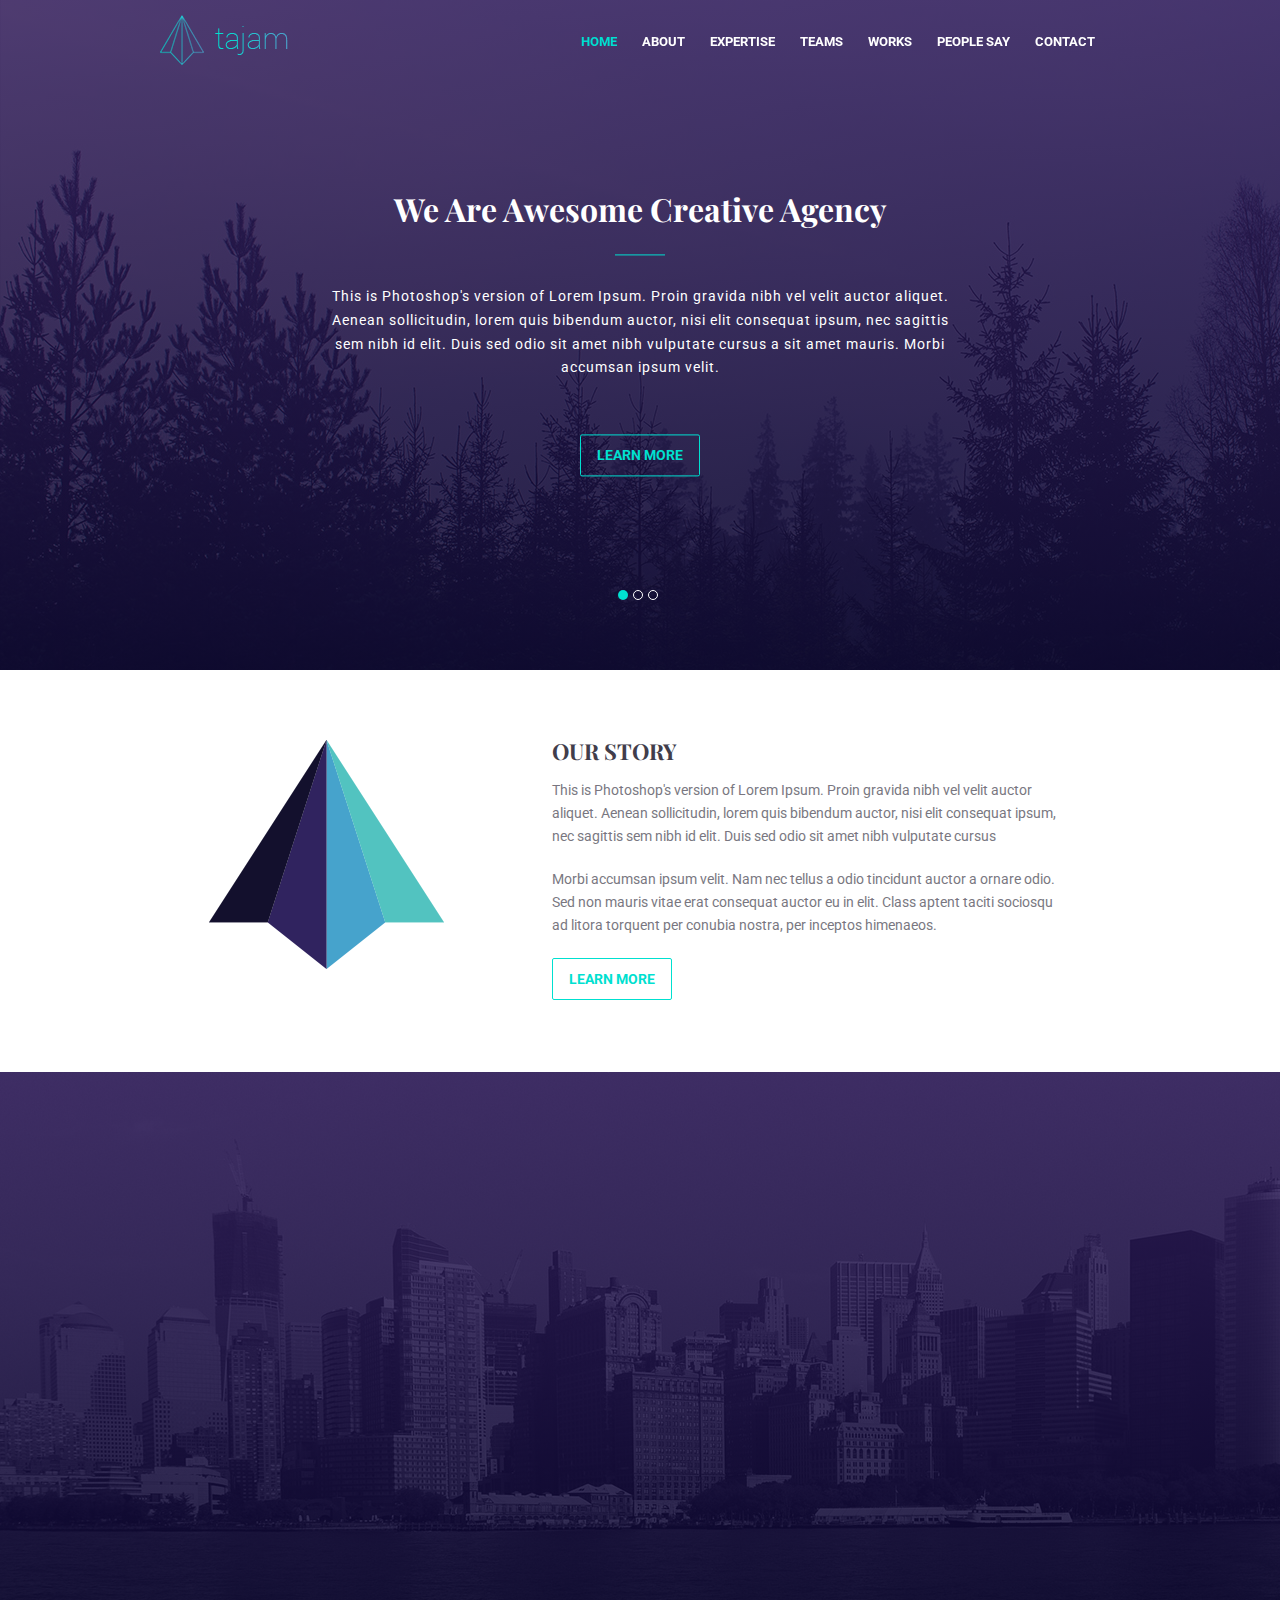
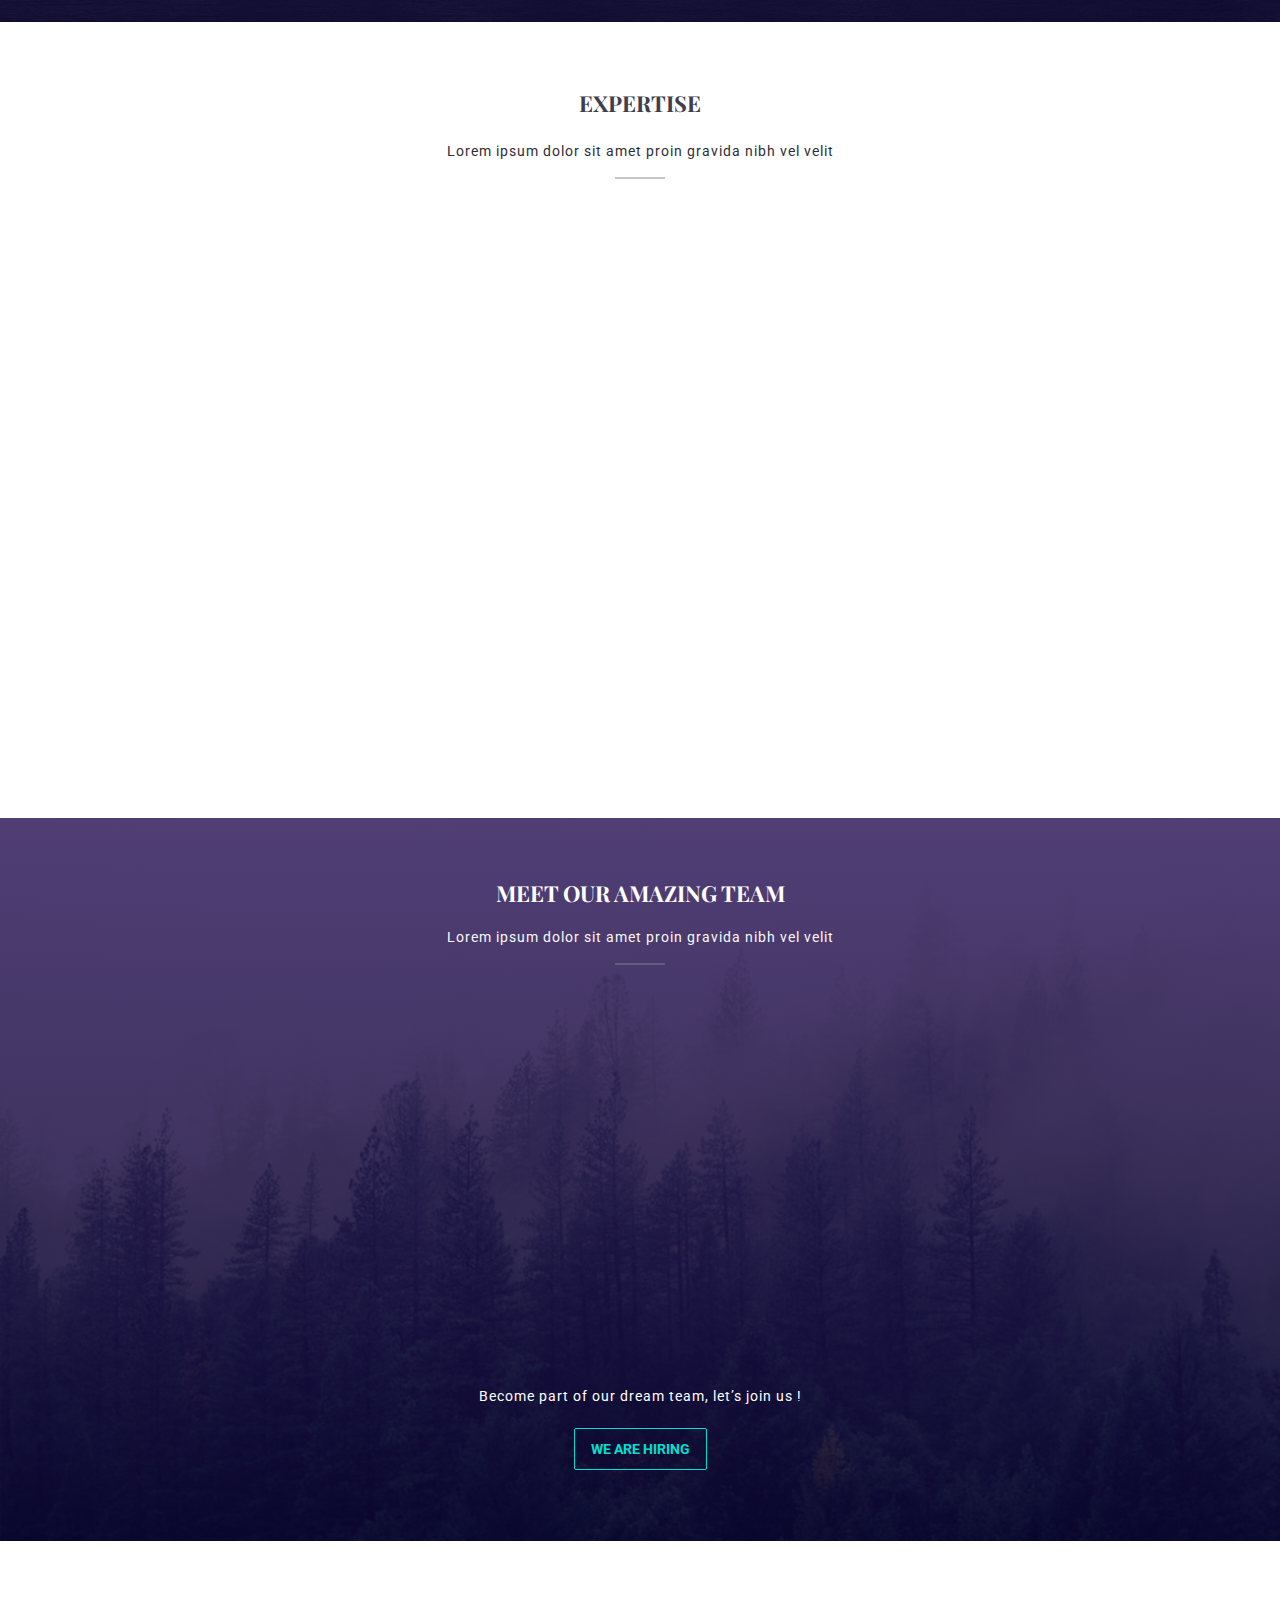
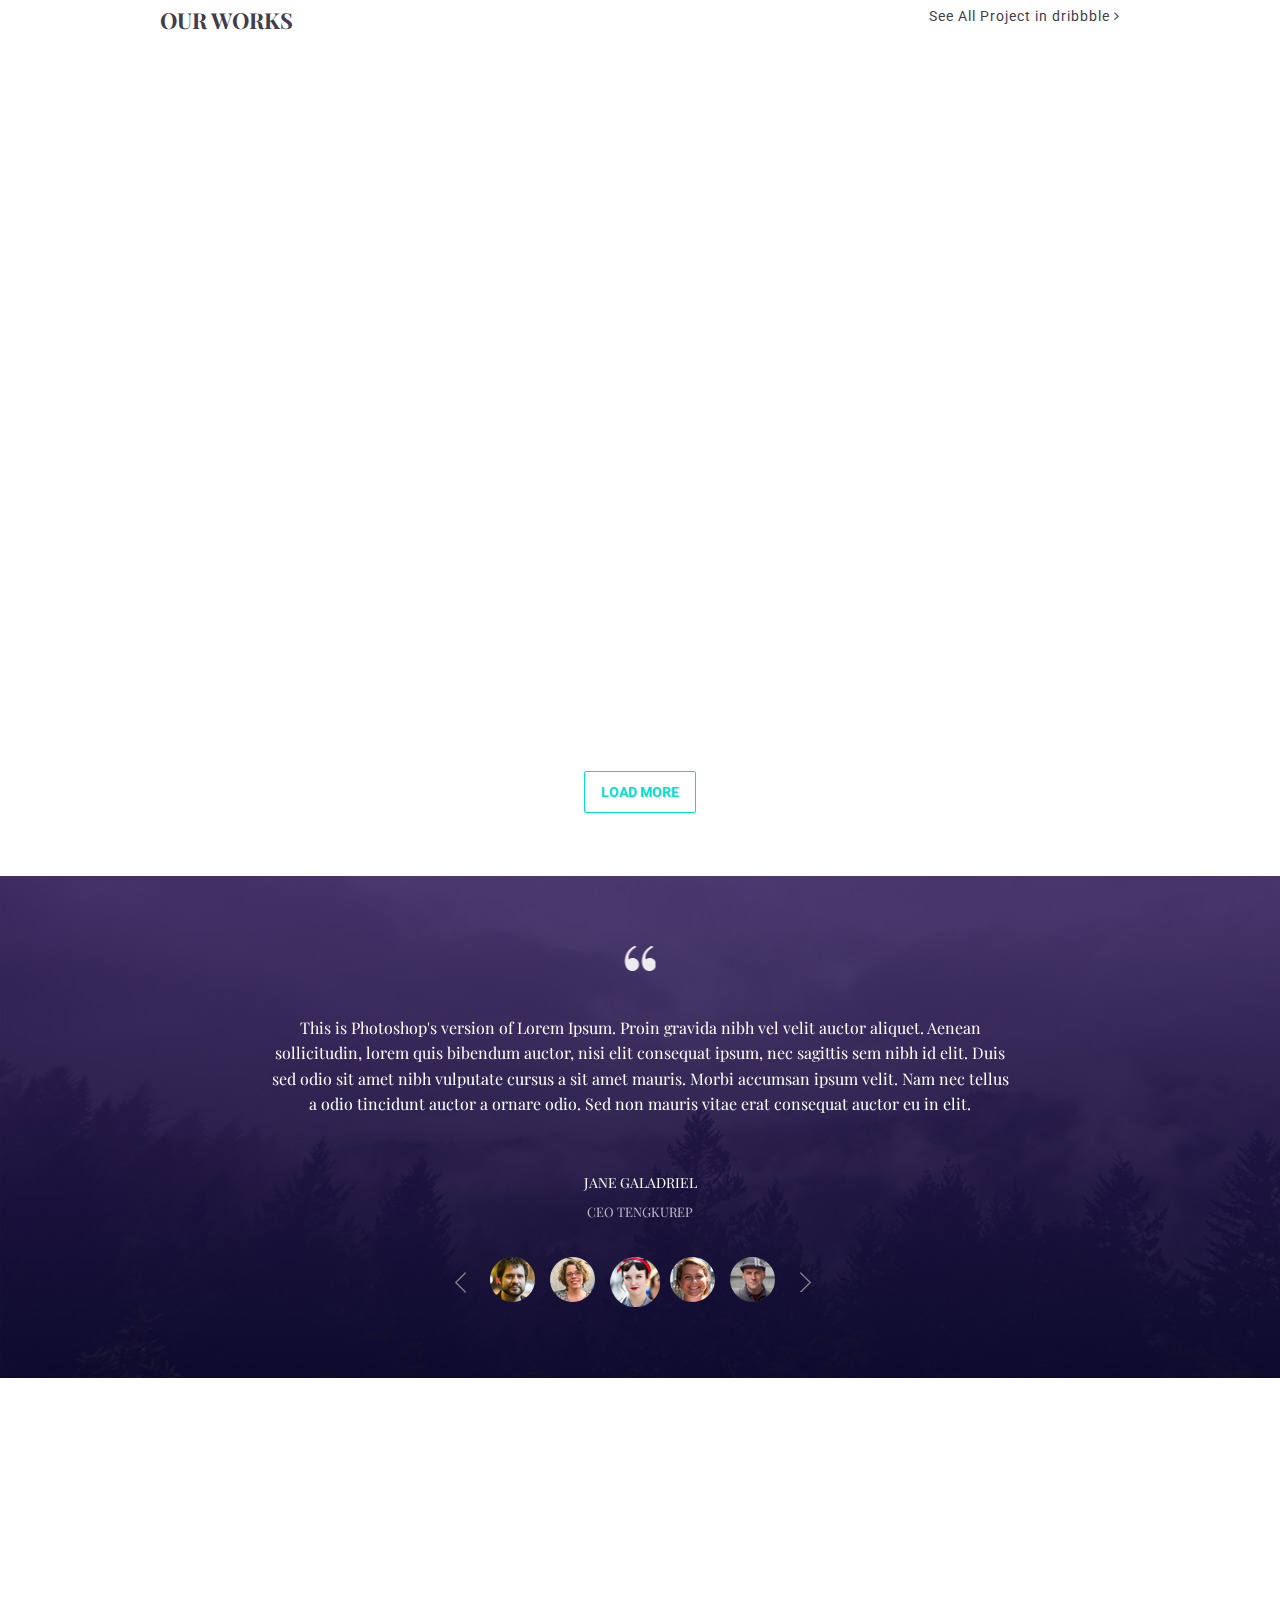
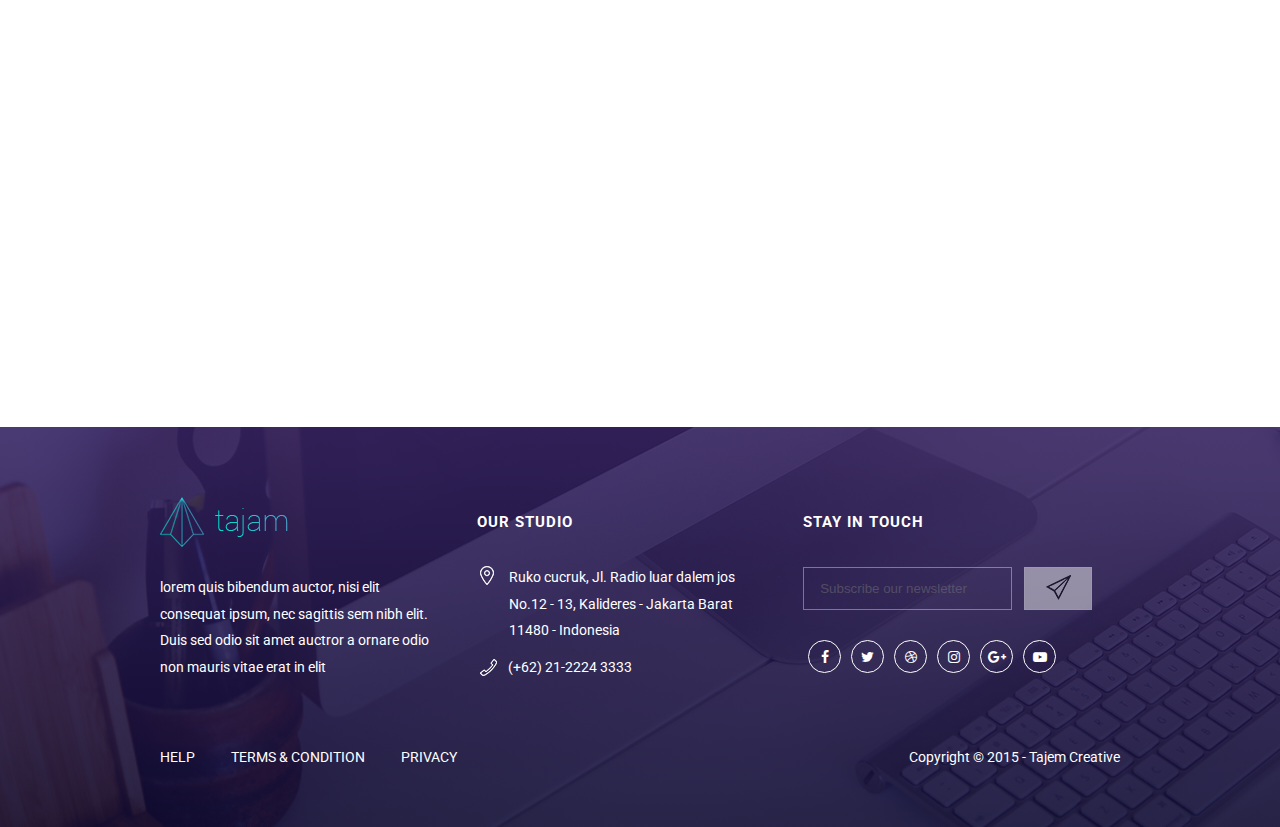
<file: tajam/index.html>
<!doctype html>
<html lang="en">
<head>
		<meta charset="UTF-8">
		<title>Tajam</title>
		<meta name="viewport" content="width=device-width, initial-scale=1, shrink-to-fit=no">
		<link rel="stylesheet" href="styles/reset.css">
		<link rel="stylesheet" href="styles/slick.css">
		<link rel="stylesheet" href="styles/slick-theme.css">
		<link rel="stylesheet" href="styles/jquery.bxslider.css">
		<link href="https://fonts.googleapis.com/css?family=Roboto:400,700,900" rel="stylesheet">
		<link href="https://fonts.googleapis.com/css?family=Playfair+Display:400,900" rel="stylesheet">
		<link rel="stylesheet" href="styles/font-awesome.min.css">
		<link rel="stylesheet" href="styles/animate.css">
		<link rel="stylesheet" href="styles/styles.css">
</head>
<body>
		<div class="main">
				<section class="section-header">
						<div class="header-wrapper clearfix">
								<a class="logo" href="index.html"><img src="img/logo.png" alt=""></a>
								<div class="wrap-nav">
										<ul class="nav">
										<li class="link" ><a class="active" href="index.html">HOME</a></li>
										<li class="link" ><a href="#about">ABOUT</a></li>
										<li class="link" ><a href="#expertise">EXPERTISE</a></li>
										<li class="link" ><a href="#our-team">TEAMS</a></li>
										<li class="link" ><a href="#our-works">WORKS</a></li>
										<li class="link" ><a href="#testimonials">PEOPLE SAY</a></li>
										<li class="link" ><a href="#contact">CONTACT</a></li>
								</ul>
								</div>
								<div class="menu-toogle"><span></span></div>
						</div>
						<div class="slider">
								<div class="wrap-content-header">
										<div class="content">
												<h1 class="title-header">We Are Awesome Creative Agency</h1>
												<p>This is Photoshop's version  of Lorem Ipsum. Proin gravida nibh vel velit auctor aliquet. Aenean sollicitudin, lorem quis bibendum auctor, nisi elit consequat ipsum, nec sagittis sem nibh id elit. Duis sed odio sit amet nibh vulputate cursus a sit amet mauris. Morbi accumsan ipsum velit.</p>
												<a class="btn" href="#">LEARN MORE</a>
										</div>
								</div>
								<div class="wrap-content-header bg-two ">
										<div class="content">
												<h1 class="title-header">We Are Awesome Creative Agency</h1>
												<p>This is Photoshop's version  of Lorem Ipsum. Proin gravida nibh vel velit auctor aliquet. Aenean sollicitudin, lorem quis bibendum auctor, nisi elit consequat ipsum, nec sagittis sem nibh id elit. Duis sed odio sit amet nibh vulputate cursus a sit amet mauris. Morbi accumsan ipsum velit.</p>
												<a class="btn" href="#">LEARN MORE</a>
										</div>
								</div>
								<div class="wrap-content-header ">
										<div class="content">
												<h1 class="title-header">We Are Awesome Creative Agency</h1>
												<p>This is Photoshop's version  of Lorem Ipsum. Proin gravida nibh vel velit auctor aliquet. Aenean sollicitudin, lorem quis bibendum auctor, nisi elit consequat ipsum, nec sagittis sem nibh id elit. Duis sed odio sit amet nibh vulputate cursus a sit amet mauris. Morbi accumsan ipsum velit.</p>
												<a class="btn" href="#">LEARN MORE</a>
										</div>
								</div>
						</div>
				</section>
				<section id="about" class="section-about">
						<div class="center-block wraper-about">
								<div class="wraper-brand wow fadeInLeft" data-wow-delay = "0.5s">
										<img src="img/brand-big.png" alt="">
								</div>
								<div class="info-our wow fadeInRight" data-wow-delay = "0.5s">
										<h3 class="title title-our">OUR STORY</h3>
										<p>This is Photoshop's version of Lorem Ipsum. Proin gravida nibh vel velit auctor
												aliquet.
												Aenean sollicitudin, lorem quis bibendum auctor, nisi elit consequat ipsum, nec sagittis sem
												nibh id elit. Duis sed odio sit amet nibh vulputate cursus</p>
										<p>Morbi accumsan ipsum velit. Nam nec tellus a odio tincidunt auctor a ornare odio. Sed non
												mauris vitae erat consequat auctor eu in elit. Class aptent taciti sociosqu ad litora
												torquent per conubia nostra, per inceptos himenaeos.</p>
										<a class="btn" href="#">LEARN MORE</a>
								</div>
						</div>
						<div class="bg-video">
								<div class="wraper-play wow bounceInUp">
										<div class="play">
												<img src="img/play.png" alt="">
										</div>
										<span>WATCH OUR STORY</span>
								</div>
						</div>
						<a class="arrow-up" href="#"><i class="fa fa-arrow-up" aria-hidden="true"></i></a>
				</section>
				<section id="expertise" class="section-expertise">
						<div class="center-block">
										<h3 class="title title-expertise">EXPERTISE</h3>
										<span class="subtitle-expertise">Lorem ipsum dolor sit amet proin gravida nibh vel velit</span>
								<div class="wraper-item">
										<div class="item-expertise wow fadeInLeft" data-wow-delay = "0.5s">
												<i class="fa fa-desktop" aria-hidden="true"></i>
												<h4>WEB DESIGN & DEVELOPMENT</h4>
												<p>This is Photoshop's version  of Lorem Ipsum. Proin gravida nibh vel velit auctor aliquet Aenean.</p>
										</div>
									<div class="item-expertise wow fadeInLeft" data-wow-delay = "0.7s">
												<i class="fa fa-paint-brush" aria-hidden="true"></i>
												<h4>BRANDING IDENTITY</h4>
												<p>This is Photoshop's version  of Lorem Ipsum. Proin gravida nibh vel velit auctor aliquet Aenean.</p>
										</div>
									<div class="item-expertise wow fadeInLeft" data-wow-delay = "0.9s">
												<i class="fa fa-mobile" aria-hidden="true"></i>
												<h4>MOBILE APP</h4>
												<p>This is Photoshop's version  of Lorem Ipsum. Proin gravida nibh vel velit auctor aliquet Aenean.</p>
										</div>
									<div class="item-expertise wow fadeInLeft" data-wow-delay = "0.9s">
												<i class="fa fa-circle-o-notch" aria-hidden="true"></i>
												<h4>SEARCH ENGINE OPTIMIZATION</h4>
												<p>This is Photoshop's version  of Lorem Ipsum. Proin gravida nibh vel velit auctor aliquet Aenean.</p>
										</div>
										<div class="item-expertise wow fadeInLeft" data-wow-delay = "0.7s">
												<i class="fa fa-gamepad" aria-hidden="true"></i>
												<h4>GAME DEVELOPMENT</h4>
												<p>This is Photoshop's version  of Lorem Ipsum. Proin gravida nibh vel velit auctor aliquet Aenean.</p>
										</div>
										<div class="item-expertise wow fadeInLeft" data-wow-delay = "0.5s">
												<i class="fa fa-heart-o" aria-hidden="true"></i>
												<h4>MADE WITH LOVE</h4>
												<p>This is Photoshop's version  of Lorem Ipsum. Proin gravida nibh vel velit auctor aliquet Aenean.</p>
										</div>
								</div>
						</div>
				</section>
				<section id="our-team" class="section-our-team">
						<div class="center-block our-team">
								<h3 class="title title-our-team">MEET OUR AMAZING TEAM</h3>
								<span class="subtitle-our-team">Lorem ipsum dolor sit amet proin gravida nibh vel velit</span>
								<div class="wraper-avatar">
										<div class="avatar wow flipInX" data-wow-delay = "0.4s">
												<div class="wrap-img-works-avatar"><img src="img/avatar.jpg" alt=""></div>
												<span class="member">SEMF UCUK</span>
												<span class="member-post">CEO & FOUNDER</span>
										</div>
										<div class="avatar  wow flipInX" data-wow-delay = "0.6s">
												<div class="wrap-img-works-avatar"><img src="img/avatar.jpg" alt=""></div>
												<span class="member">DIK ADALIN</span>
												<span class="member-post">ENGINEERING</span>
										</div>
										<div class="avatar  wow flipInX" data-wow-delay = "0.8s">
												<div class="wrap-img-works-avatar"><img src="img/avatar.jpg" alt=""></div>
												<span class="member">JENG KOL</span>
												<span class="member-post">DESIGNER</span>
										</div>
										<div class="avatar  wow flipInX" data-wow-delay = "1s">
												<div class="wrap-img-works-avatar"><img src="img/avatar.jpg" alt=""></div>
												<span class="member">PET ROMAK</span>
												<span class="member-post">MARKETING</span>
										</div>
								</div>
								<div class="hire">
										<span>Become part of our dream team, let’s join us !</span>
										<a href="#" class="btn">WE ARE HIRING</a>
								</div>
						</div>
				</section>
				<section id="our-works" class="section-works">
						<div class="our-works center-block clearfix">
								<h3 class="title title-works">OUR WORKS</h3>
								<a href="#" class="link-more">See All Project in dribbble <i class="fa fa-angle-right" aria-hidden="true"></i></a>
						</div>
						<div class="wraper-our-works">
								<div class="wrap-img-works wow zoomIn" data-wow-duration="0.3s">
										<img src="img/our-work.jpg" alt="">
								</div>
								<div class="wrap-img-works wow zoomIn" data-wow-duration="0.5s">
										<img src="img/our-work.jpg" alt="">
								</div>
								<div class="wrap-img-works wow zoomIn" data-wow-duration="0.7s">
										<img src="img/our-work.jpg" alt="">
								</div>
								<div class="wrap-img-works wow zoomIn" data-wow-duration="0.9s">
										<img src="img/our-work.jpg" alt="">
								</div>
								<div class="wrap-img-works wow zoomIn" data-wow-duration="1.1s">
									<img src="img/our-work.jpg" alt="">
								</div>
								<div class="wrap-img-works wow zoomIn" data-wow-duration="1.3s">
										<img src="img/our-work.jpg" alt="">
								</div>
								<div class="wrap-img-works wow zoomIn" data-wow-duration="1.5s">
										<img src="img/our-work.jpg" alt="">
								</div>
								<div class="wrap-img-works wow zoomIn" data-wow-duration="1.7s">
									<img src="img/our-work.jpg" alt="">
								</div>
								<div class="wrap-img-works wow zoomIn" data-wow-duration="1.9s">
									<img src="img/our-work.jpg" alt="">
								</div>
								<div class="wrap-img-works wow zoomIn" data-wow-duration="2.1s">
									<img src="img/our-work.jpg" alt="">
								</div>
								<div class="wrap-img-works wow zoomIn" data-wow-duration="2.3s">
										<img src="img/our-work.jpg" alt="">
								</div>
								<div class="wrap-img-works wow zoomIn" data-wow-duration="2.5s">
										<img src="img/our-work.jpg" alt="">
								</div>
						</div>
						<a class="btn" href="#">LOAD MORE</a>
				</section>
				<section id="testimonials" class="section-testimonials">
						<div class="wrap-slider-testimonials">
								<div class="slider-for">
										<div class="testimonials">
												<p>This is Photoshop's version of Lorem Ipsum. Proin gravida nibh vel velit auctor aliquet. Aenean
														sollicitudin, lorem quis bibendum auctor, nisi elit consequat ipsum, nec sagittis sem nibh id elit.
														Duis sed odio sit amet nibh vulputate cursus a sit amet mauris. Morbi accumsan ipsum velit. Nam nec
														tellus a odio tincidunt auctor a ornare odio. Sed non mauris vitae erat consequat auctor eu in
														elit.</p>
												<span class="member">JANE GALADRIEL</span>
												<span class="member-post">CEO TENGKUREP</span>
										</div>
										<div class="testimonials">
												<p>This is Photoshop's version of Lorem Ipsum. Proin gravida nibh vel velit auctor aliquet. Aenean
														sollicitudin, lorem quis bibendum auctor, nisi elit consequat ipsum, nec sagittis sem nibh id elit.
														Duis sed odio sit amet nibh vulputate cursus a sit amet mauris. Morbi accumsan ipsum velit. Nam nec
														tellus a odio tincidunt auctor a ornare odio. Sed non mauris vitae erat consequat auctor eu in
														elit.
												</p>
												<span class="member">JENG KOL</span>
												<span class="member-post">DESIGNER</span>
										</div>
										<div class="testimonials">
												<p>This is Photoshop's version of Lorem Ipsum. Proin gravida nibh vel velit auctor aliquet. Aenean
														sollicitudin, lorem quis bibendum auctor, nisi elit consequat ipsum, nec sagittis sem nibh id elit.
														Duis sed odio sit amet nibh vulputate cursus a sit amet mauris. Morbi accumsan ipsum velit. Nam nec
														tellus a odio tincidunt auctor a ornare odio. Sed non mauris vitae erat consequat auctor eu in
														elit.</p>
												<span class="member">PET ROMAK</span>
												<span class="member-post">MARKETING</span>
										</div>
										<div class="testimonials">
												<p>This is Photoshop's version of Lorem Ipsum. Proin gravida nibh vel velit auctor aliquet. Aenean
														sollicitudin, lorem quis bibendum auctor, nisi elit consequat ipsum, nec sagittis sem nibh id elit.
														Duis sed odio sit amet nibh vulputate cursus a sit amet mauris. Morbi accumsan ipsum velit. Nam nec
														tellus a odio tincidunt auctor a ornare odio. Sed non mauris vitae erat consequat auctor eu in
														elit.</p>
												<span class="member">SEMF UCUK</span>
												<span class="member-post">CEO & FOUNDER</span>
										</div>
										<div class="testimonials">
												<p>This is Photoshop's version of Lorem Ipsum. Proin gravida nibh vel velit auctor aliquet. Aenean
														sollicitudin, lorem quis bibendum auctor, nisi elit consequat ipsum, nec sagittis sem nibh id elit.
														Duis sed odio sit amet nibh vulputate cursus a sit amet mauris. Morbi accumsan ipsum velit. Nam nec
														tellus a odio tincidunt auctor a ornare odio. Sed non mauris vitae erat consequat auctor eu in
														elit.</p>
												<span class="member">DIK ADALIN</span>
												<span class="member-post">ENGINEERING</span>
										</div>
								</div>
								<div class="slider-nav">
										<div class="icon-ava">
												<img src="img/one.png" alt="">
										</div>
										<div class="icon-ava">
												<img src="img/two.png" alt="">
										</div>
										<div class="icon-ava">
												<img src="img/three.png" alt="">
										</div>
										<div class="icon-ava">
												<img src="img/four.png" alt="">
										</div>
										<div class="icon-ava">
												<img src="img/five.png" alt="">
										</div>
								</div>
						</div>
				</section>
				<section id="contact" class="section-contact">
						<div class="wraper-contact center-block">
								<div class="contact-us wow fadeInLeft" data-wow-delay = "0.5s">
										<form action="#">
												<h3 class="title title-contact">GIVE US A GOOD NEWS</h3>
												<input type="text" placeholder="Name">
												<input type="email" placeholder="Email">
												<input type="text" placeholder="Subject">
												<textarea class="message" placeholder="Your Massage"></textarea>
												<button class="btn">SUBMIT</button>
										</form>
								</div>
								<div class="our-client wow fadeInRight" data-wow-delay = "0.5s">
										<h3 class="title title-our-client">our happy client</h3>
										<div class="wrapper-brand">
												<div class="brand"><img src="img/zara.png" alt=""></div>
												<div class="brand"><img src="img/mango.png" alt=""></div>
												<div class="brand"><img src="img/barneys.png" alt=""></div>
												<div class="brand"><img src="img/gucci.png" alt=""></div>
												<div class="brand"><img src="img/calvinklein.png" alt=""></div>
												<div class="brand"><img src="img/nike.png" alt=""></div>
												<div class="brand"><img src="img/converse.png" alt=""></div>
												<div class="brand"><img src="img/puma.png" alt=""></div>
												<div class="brand"><img src="img/levis.png" alt=""></div>
												<div class="brand"><img src="img/biliabong.png" alt=""></div>
										</div>
								</div>
						</div>
				</section>
				<section class="section-footer">
						<div class="footer center-block">
								<div class="our-description ">
										<a class="logo" href="index.html"><img src="img/logo.png" alt=""></a>
										<p>lorem quis bibendum auctor, nisi elit consequat ipsum, nec sagittis sem nibh elit. Duis sed
												odio sit amet auctror a ornare odio non mauris vitae erat in elit</p>
								</div>
								<address class="location">
										<h5>OUR STUDIO</h5>
										<p>Ruko cucruk, Jl. Radio luar dalem jos No.12 - 13, Kalideres - Jakarta Barat 11480 - Indonesia</p>
										<span>(+62) 21-2224 3333</span>
								</address>
								<div class="wrap-social">
										<h5>STAY IN TOUCH</h5>
										<form action="">
												<input type="email" class="subscribe" placeholder="Subscribe our newsletter">
												<button class="submit"><img src="img/submit.png" alt=""></button>
										</form>
										<div class="social">
												<a href="" class="link-footer"><i class="fa fa-facebook" aria-hidden="true"></i></a>
												<a href="" class="link-footer"><i class="fa fa-twitter" aria-hidden="true"></i></a>
												<a href="" class="link-footer"><i class="fa fa-dribbble" aria-hidden="true"></i></a>
												<a href="" class="link-footer"><i class="fa fa-instagram" aria-hidden="true"></i></a>
												<a href="" class="link-footer"><i class="fa fa-google-plus" aria-hidden="true"></i></a>
												<a href="" class="link-footer"><i class="fa fa-youtube-play" aria-hidden="true"></i></a>
										</div>
								</div>
								<div class="wrap-additional-service">
										<div class="additional-service">
												<a href="">HELP</a>
												<a href="">TERMS & CONDITION</a>
												<a href="">PRIVACY</a>
										</div>
										<span>Copyright © 2015 - Tajem Creative</span>
								</div>
						</div>
				</section>
		</div>
		<script src="js/jquery-3.2.1.min.js"></script>
		<script src="js/slick.min.js"></script>
		<script src="js/jquery.bxslider.min.js"></script>
		<script src="js/wow.min.js"></script>
		<script src="js/scripts.js"></script>

</body>
</html>
</file>
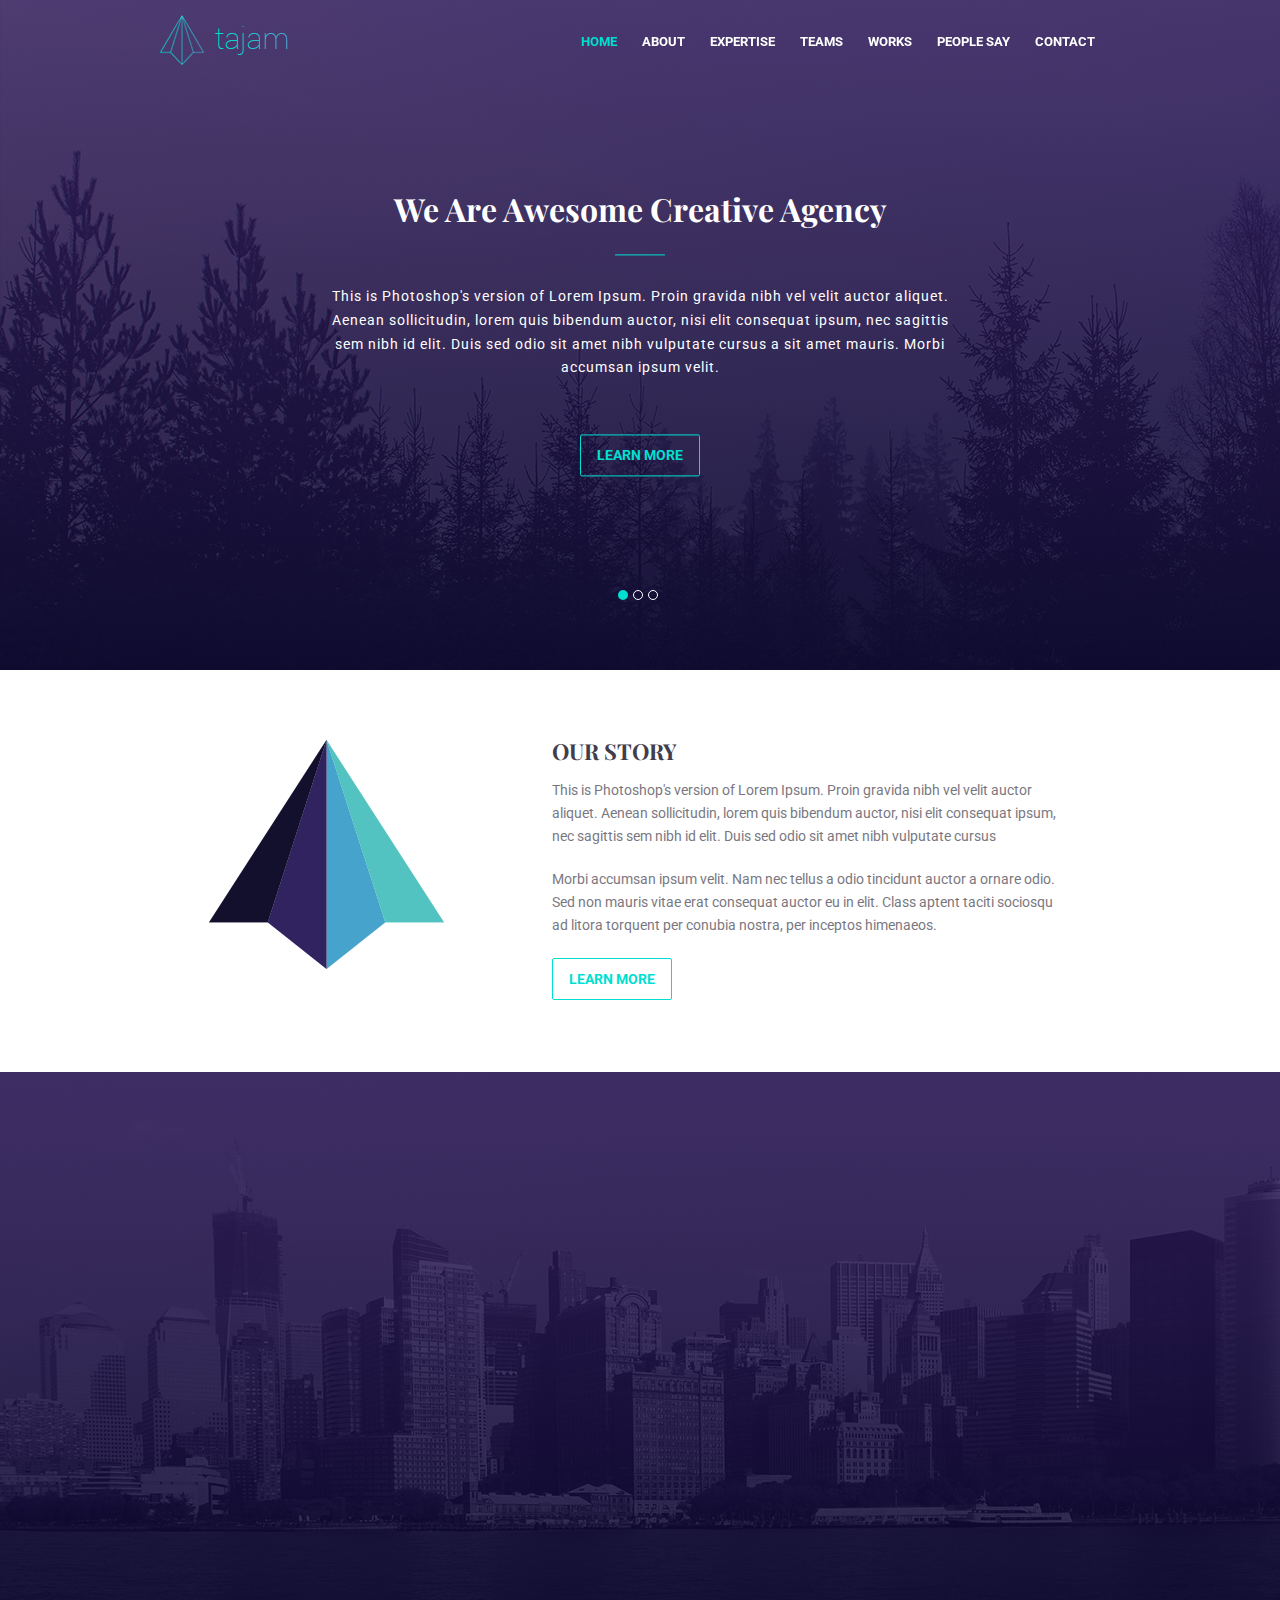
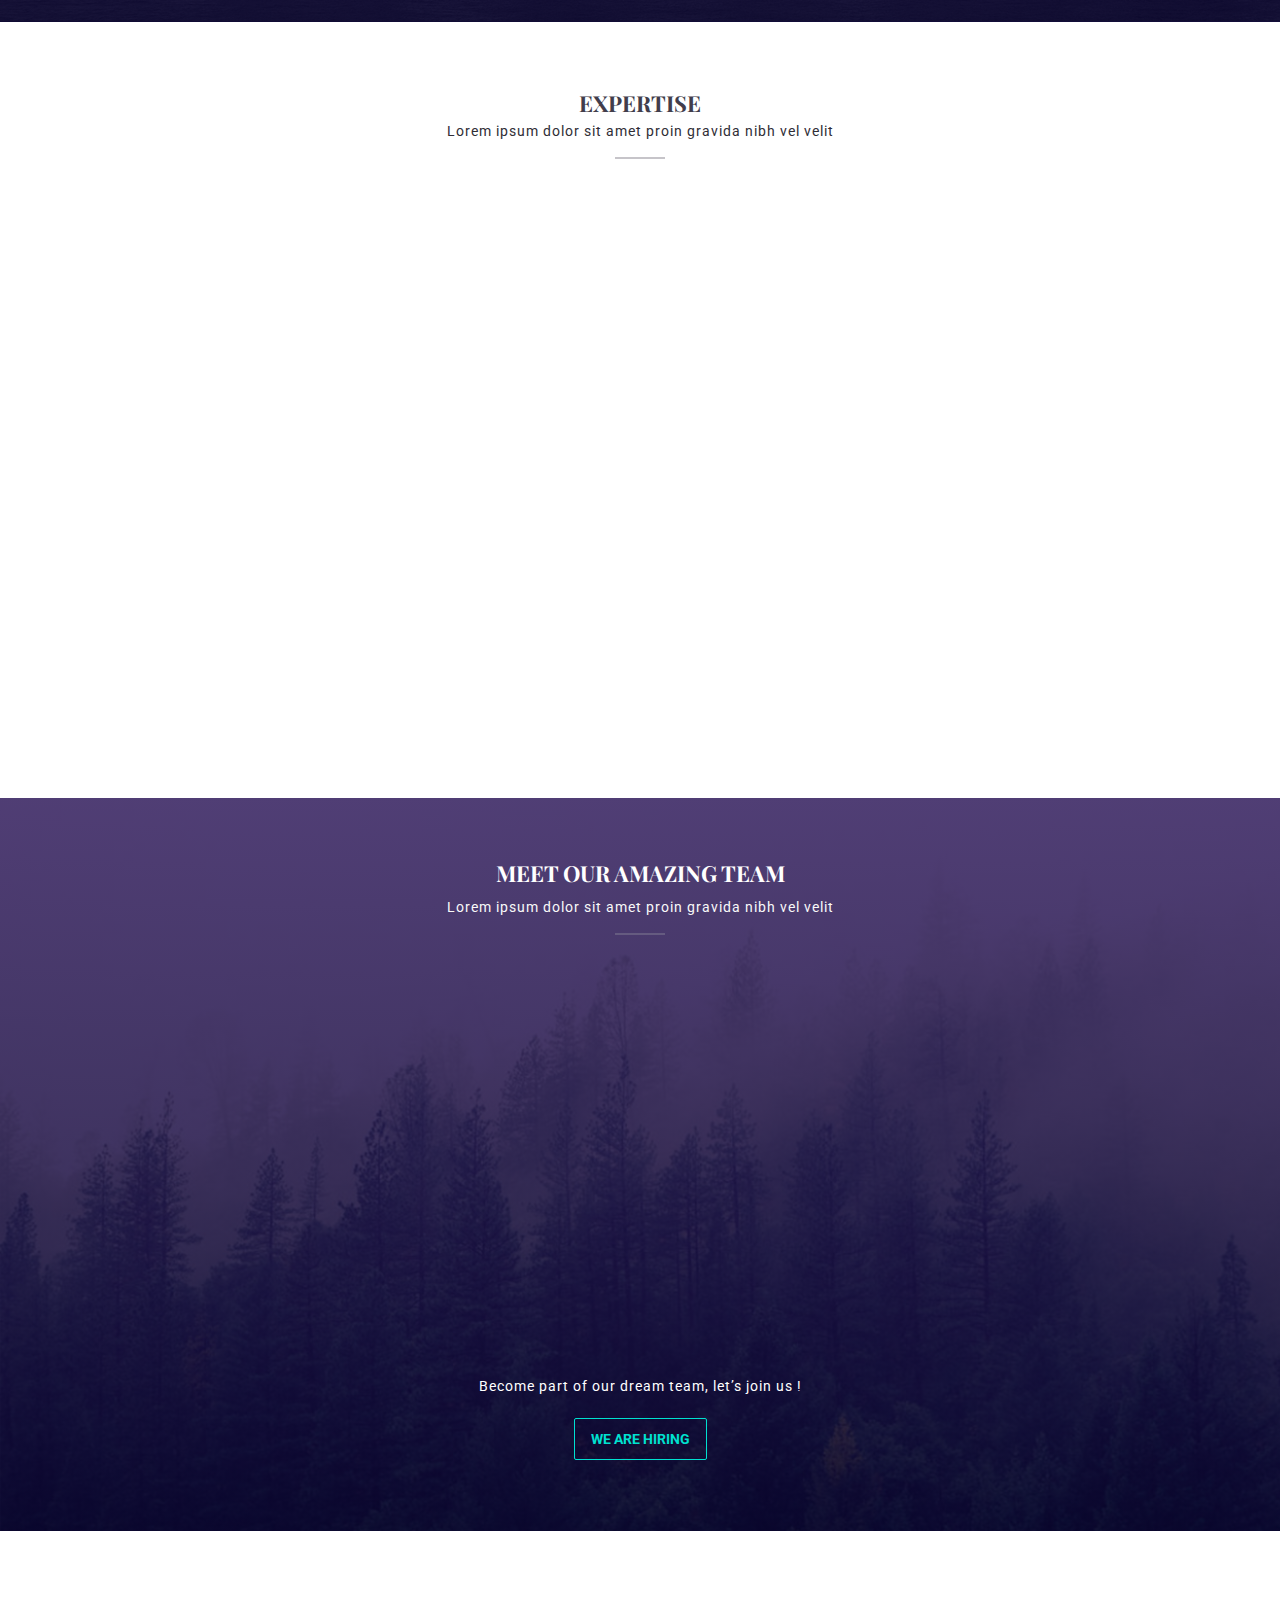
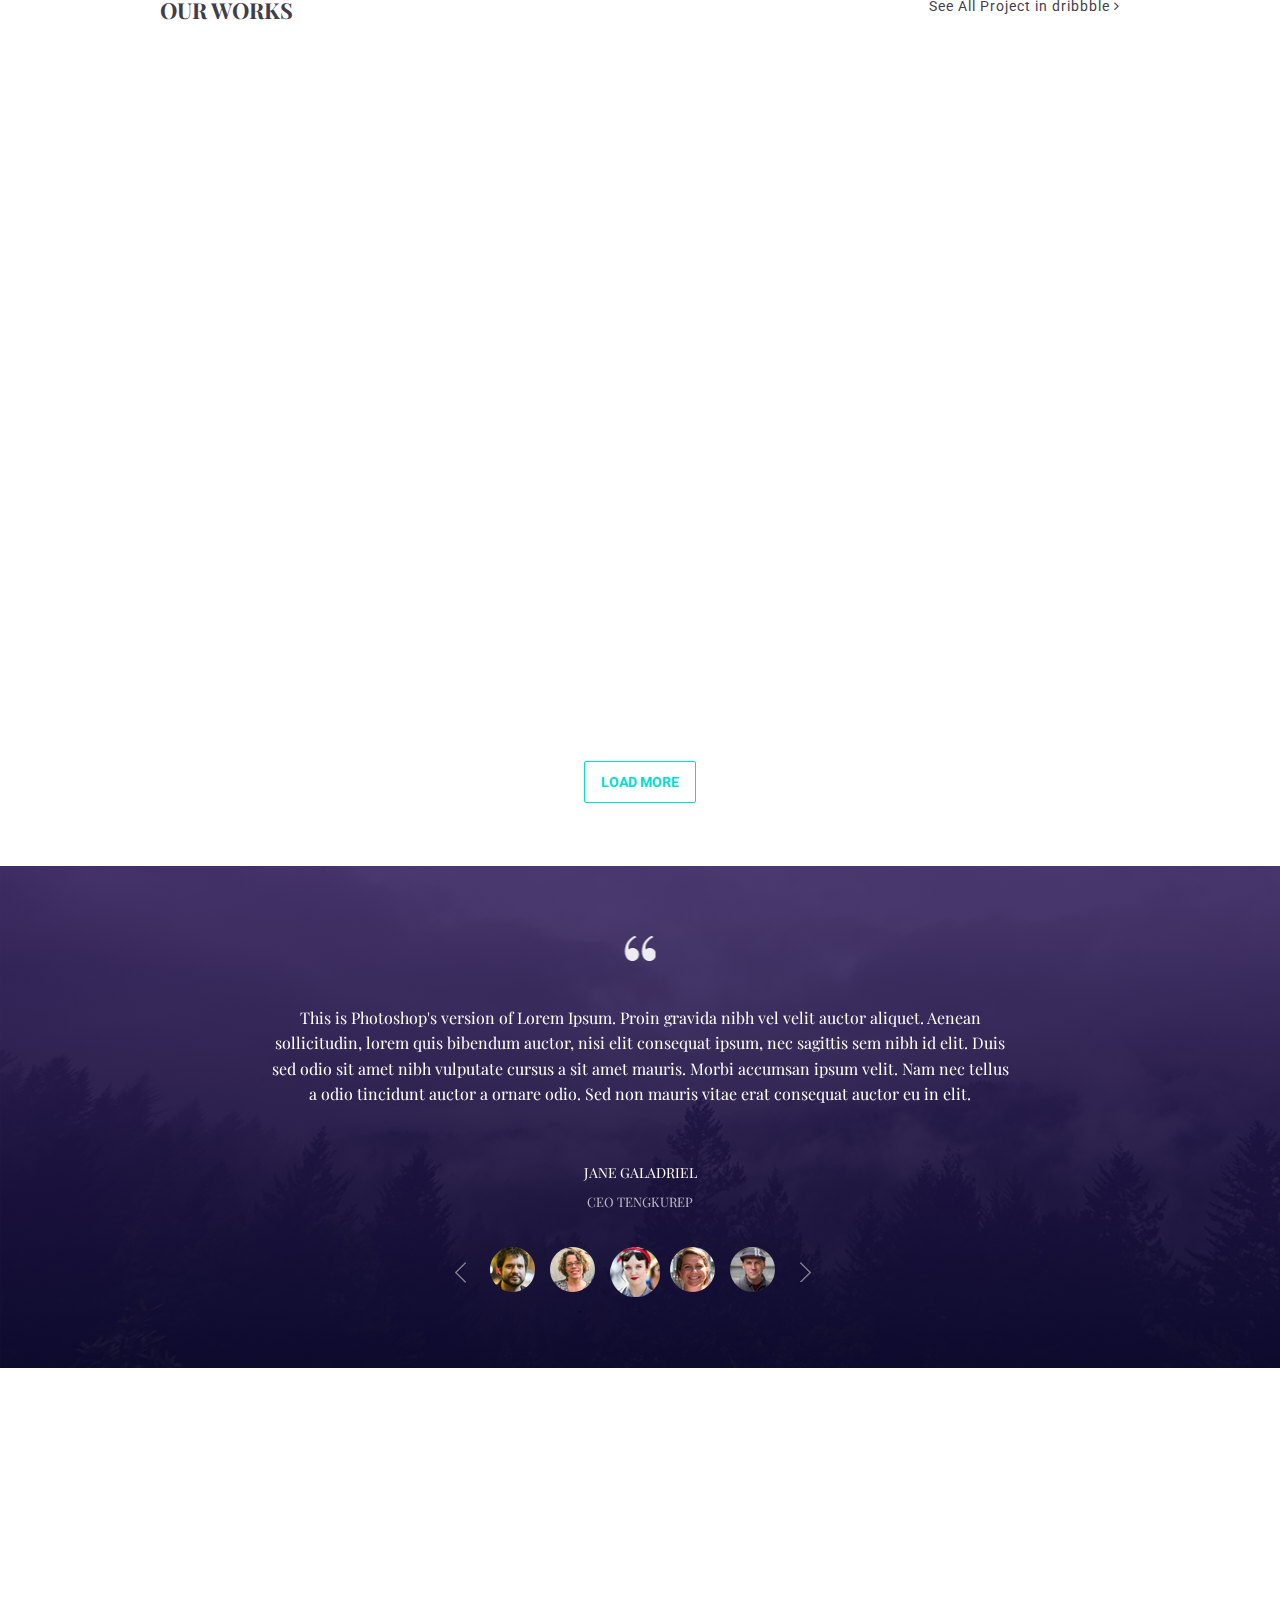
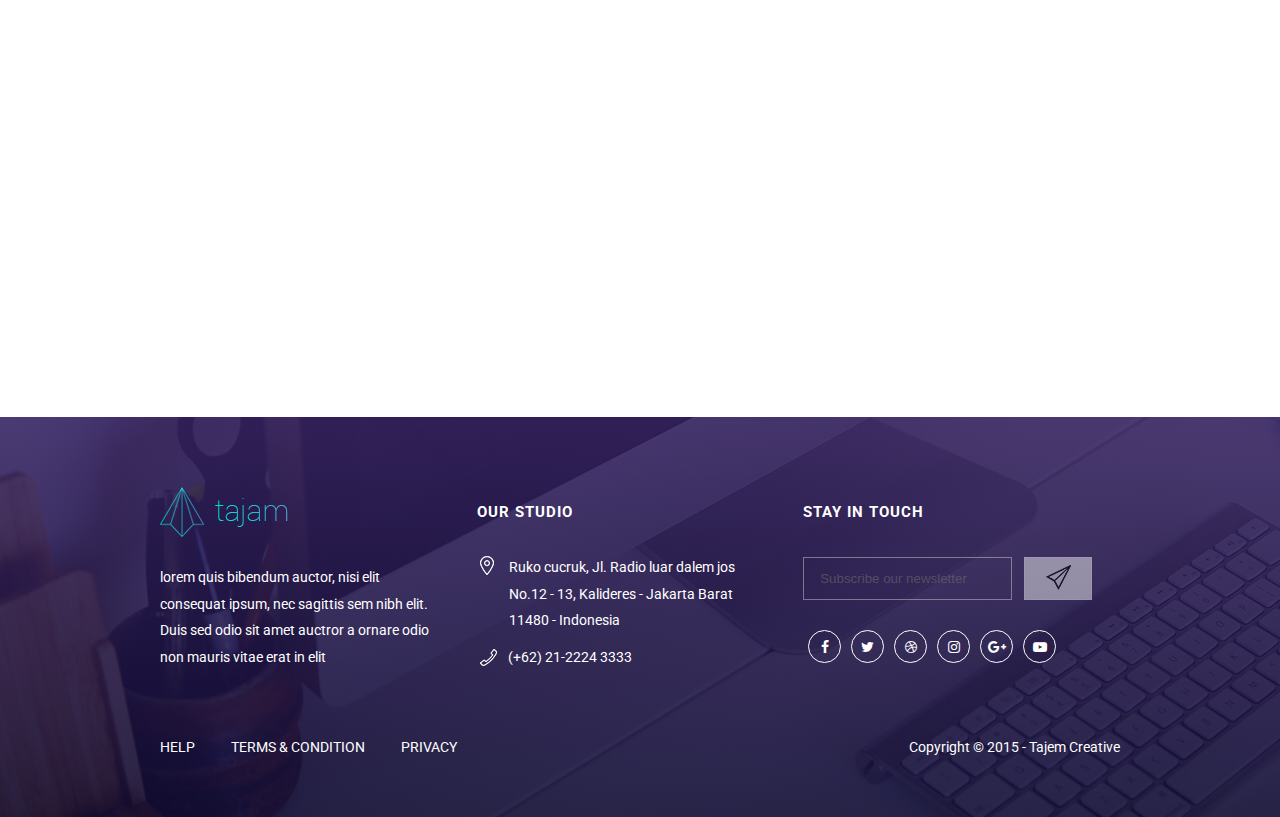
<file: tajem/index.html>
<!doctype html>
<html lang="en">
<head>
		<meta charset="UTF-8">
		<title>Tajam</title>
		<meta name="viewport" content="width=device-width, initial-scale=1, shrink-to-fit=no">
		<link rel="stylesheet" href="styles/reset.css">
		<link rel="stylesheet" href="styles/slick.css">
		<link rel="stylesheet" href="styles/slick-theme.css">
		<link rel="stylesheet" href="styles/jquery.bxslider.css">
		<link href="https://fonts.googleapis.com/css?family=Roboto:400,700,900" rel="stylesheet">
		<link href="https://fonts.googleapis.com/css?family=Playfair+Display:400,900" rel="stylesheet">
		<link rel="stylesheet" href="styles/font-awesome.min.css">
		<link rel="stylesheet" href="styles/animate.css">
		<link rel="stylesheet" href="styles/styles.css">
</head>
<body>
		<div class="main">
				<section class="section-header">
						<div class="header-wrapper clearfix">
								<a class="logo" href="index.html"><img src="img/logo.png" alt=""></a>
								<div class="wrap-nav">
										<ul class="nav">
										<li class="link" ><a class="active" href="index.html">HOME</a></li>
										<li class="link" ><a href="#about">ABOUT</a></li>
										<li class="link" ><a href="#expertise">EXPERTISE</a></li>
										<li class="link" ><a href="#our-team">TEAMS</a></li>
										<li class="link" ><a href="#our-works">WORKS</a></li>
										<li class="link" ><a href="#testimonials">PEOPLE SAY</a></li>
										<li class="link" ><a href="#contact">CONTACT</a></li>
								</ul>
								</div>
								<div class="menu-toogle"><span></span></div>
						</div>
						<div class="slider">
								<div class="wrap-content-header">
										<div class="content">
												<h1 class="title-header">We Are Awesome Creative Agency</h1>
												<p>This is Photoshop's version  of Lorem Ipsum. Proin gravida nibh vel velit auctor aliquet. Aenean sollicitudin, lorem quis bibendum auctor, nisi elit consequat ipsum, nec sagittis sem nibh id elit. Duis sed odio sit amet nibh vulputate cursus a sit amet mauris. Morbi accumsan ipsum velit.</p>
												<a class="btn" href="#">LEARN MORE</a>
										</div>
								</div>
								<div class="wrap-content-header bg-two ">
										<div class="content">
												<h1 class="title-header">We Are Awesome Creative Agency</h1>
												<p>This is Photoshop's version  of Lorem Ipsum. Proin gravida nibh vel velit auctor aliquet. Aenean sollicitudin, lorem quis bibendum auctor, nisi elit consequat ipsum, nec sagittis sem nibh id elit. Duis sed odio sit amet nibh vulputate cursus a sit amet mauris. Morbi accumsan ipsum velit.</p>
												<a class="btn" href="#">LEARN MORE</a>
										</div>
								</div>
								<div class="wrap-content-header ">
										<div class="content">
												<h1 class="title-header">We Are Awesome Creative Agency</h1>
												<p>This is Photoshop's version  of Lorem Ipsum. Proin gravida nibh vel velit auctor aliquet. Aenean sollicitudin, lorem quis bibendum auctor, nisi elit consequat ipsum, nec sagittis sem nibh id elit. Duis sed odio sit amet nibh vulputate cursus a sit amet mauris. Morbi accumsan ipsum velit.</p>
												<a class="btn" href="#">LEARN MORE</a>
										</div>
								</div>
						</div>
				</section>
				<section id="about" class="section-about">
						<div class="center-block wraper-about">
								<div class="wraper-brand wow fadeInLeft" data-wow-delay = "0.5s">
										<img src="img/brand-big.png" alt="">
								</div>
								<div class="info-our wow fadeInRight" data-wow-delay = "0.5s">
										<h3 class="title title-our">OUR STORY</h3>
										<p>This is Photoshop's version of Lorem Ipsum. Proin gravida nibh vel velit auctor
												aliquet.
												Aenean sollicitudin, lorem quis bibendum auctor, nisi elit consequat ipsum, nec sagittis sem
												nibh id elit. Duis sed odio sit amet nibh vulputate cursus</p>
										<p>Morbi accumsan ipsum velit. Nam nec tellus a odio tincidunt auctor a ornare odio. Sed non
												mauris vitae erat consequat auctor eu in elit. Class aptent taciti sociosqu ad litora
												torquent per conubia nostra, per inceptos himenaeos.</p>
										<a class="btn" href="#">LEARN MORE</a>
								</div>
						</div>
						<div class="bg-video">
								<div class="wraper-play wow bounceInUp">
										<div class="play">
												<img src="img/play.png" alt="">
										</div>
										<span>WATCH OUR STORY</span>
								</div>
						</div>
						<a class="arrow-up" href="#"><i class="fa fa-arrow-up" aria-hidden="true"></i></a>
				</section>
				<section id="expertise" class="section-expertise">
						<div class="center-block">
										<h3 class="title title-expertise">EXPERTISE</h3>
										<span class="subtitle-expertise">Lorem ipsum dolor sit amet proin gravida nibh vel velit</span>
								<div class="wraper-item">
										<div class="item-expertise wow fadeInLeft" data-wow-delay = "0.5s">
												<i class="fa fa-desktop" aria-hidden="true"></i>
												<h4>WEB DESIGN & DEVELOPMENT</h4>
												<p>This is Photoshop's version  of Lorem Ipsum. Proin gravida nibh vel velit auctor aliquet Aenean.</p>
										</div>
									<div class="item-expertise wow fadeInLeft" data-wow-delay = "0.7s">
												<i class="fa fa-paint-brush" aria-hidden="true"></i>
												<h4>BRANDING IDENTITY</h4>
												<p>This is Photoshop's version  of Lorem Ipsum. Proin gravida nibh vel velit auctor aliquet Aenean.</p>
										</div>
									<div class="item-expertise wow fadeInLeft" data-wow-delay = "0.9s">
												<i class="fa fa-mobile" aria-hidden="true"></i>
												<h4>MOBILE APP</h4>
												<p>This is Photoshop's version  of Lorem Ipsum. Proin gravida nibh vel velit auctor aliquet Aenean.</p>
										</div>
									<div class="item-expertise wow fadeInLeft" data-wow-delay = "0.9s">
												<i class="fa fa-circle-o-notch" aria-hidden="true"></i>
												<h4>SEARCH ENGINE OPTIMIZATION</h4>
												<p>This is Photoshop's version  of Lorem Ipsum. Proin gravida nibh vel velit auctor aliquet Aenean.</p>
										</div>
										<div class="item-expertise wow fadeInLeft" data-wow-delay = "0.7s">
												<i class="fa fa-gamepad" aria-hidden="true"></i>
												<h4>GAME DEVELOPMENT</h4>
												<p>This is Photoshop's version  of Lorem Ipsum. Proin gravida nibh vel velit auctor aliquet Aenean.</p>
										</div>
										<div class="item-expertise wow fadeInLeft" data-wow-delay = "0.5s">
												<i class="fa fa-heart-o" aria-hidden="true"></i>
												<h4>MADE WITH LOVE</h4>
												<p>This is Photoshop's version  of Lorem Ipsum. Proin gravida nibh vel velit auctor aliquet Aenean.</p>
										</div>
								</div>
						</div>
				</section>
				<section id="our-team" class="section-our-team">
						<div class="center-block our-team">
								<h3 class="title title-our-team">MEET OUR AMAZING TEAM</h3>
								<span class="subtitle-our-team">Lorem ipsum dolor sit amet proin gravida nibh vel velit</span>
								<div class="wraper-avatar">
										<div class="avatar wow flipInX" data-wow-delay = "0.4s">
												<div class="wrap-img-works-avatar"><img src="img/avatar.jpg" alt=""></div>
												<span class="member">SEMF UCUK</span>
												<span class="member-post">CEO & FOUNDER</span>
										</div>
										<div class="avatar  wow flipInX" data-wow-delay = "0.6s">
												<div class="wrap-img-works-avatar"><img src="img/avatar.jpg" alt=""></div>
												<span class="member">DIK ADALIN</span>
												<span class="member-post">ENGINEERING</span>
										</div>
										<div class="avatar  wow flipInX" data-wow-delay = "0.8s">
												<div class="wrap-img-works-avatar"><img src="img/avatar.jpg" alt=""></div>
												<span class="member">JENG KOL</span>
												<span class="member-post">DESIGNER</span>
										</div>
										<div class="avatar  wow flipInX" data-wow-delay = "1s">
												<div class="wrap-img-works-avatar"><img src="img/avatar.jpg" alt=""></div>
												<span class="member">PET ROMAK</span>
												<span class="member-post">MARKETING</span>
										</div>
								</div>
								<div class="hire">
										<span>Become part of our dream team, let’s join us !</span>
										<a href="#" class="btn">WE ARE HIRING</a>
								</div>
						</div>
				</section>
				<section id="our-works" class="section-works">
						<div class="our-works center-block clearfix">
								<h3 class="title title-works">OUR WORKS</h3>
								<a href="#" class="link-more">See All Project in dribbble <i class="fa fa-angle-right" aria-hidden="true"></i></a>
						</div>
						<div class="wraper-our-works">
								<div class="wrap-img-works wow zoomIn" data-wow-duration="0.3s">
										<img src="img/our-work.jpg" alt="">
								</div>
								<div class="wrap-img-works wow zoomIn" data-wow-duration="0.5s">
										<img src="img/our-work.jpg" alt="">
								</div>
								<div class="wrap-img-works wow zoomIn" data-wow-duration="0.7s">
										<img src="img/our-work.jpg" alt="">
								</div>
								<div class="wrap-img-works wow zoomIn" data-wow-duration="0.9s">
										<img src="img/our-work.jpg" alt="">
								</div>
								<div class="wrap-img-works wow zoomIn" data-wow-duration="1.1s">
									<img src="img/our-work.jpg" alt="">
								</div>
								<div class="wrap-img-works wow zoomIn" data-wow-duration="1.3s">
										<img src="img/our-work.jpg" alt="">
								</div>
								<div class="wrap-img-works wow zoomIn" data-wow-duration="1.5s">
										<img src="img/our-work.jpg" alt="">
								</div>
								<div class="wrap-img-works wow zoomIn" data-wow-duration="1.7s">
									<img src="img/our-work.jpg" alt="">
								</div>
								<div class="wrap-img-works wow zoomIn" data-wow-duration="1.9s">
									<img src="img/our-work.jpg" alt="">
								</div>
								<div class="wrap-img-works wow zoomIn" data-wow-duration="2.1s">
									<img src="img/our-work.jpg" alt="">
								</div>
								<div class="wrap-img-works wow zoomIn" data-wow-duration="2.3s">
										<img src="img/our-work.jpg" alt="">
								</div>
								<div class="wrap-img-works wow zoomIn" data-wow-duration="2.5s">
										<img src="img/our-work.jpg" alt="">
								</div>
						</div>
						<a class="btn" href="#">LOAD MORE</a>
				</section>
				<section id="testimonials" class="section-testimonials">
						<div class="wrap-slider-testimonials">
								<div class="slider-for">
										<div class="testimonials">
												<p>This is Photoshop's version of Lorem Ipsum. Proin gravida nibh vel velit auctor aliquet. Aenean
														sollicitudin, lorem quis bibendum auctor, nisi elit consequat ipsum, nec sagittis sem nibh id elit.
														Duis sed odio sit amet nibh vulputate cursus a sit amet mauris. Morbi accumsan ipsum velit. Nam nec
														tellus a odio tincidunt auctor a ornare odio. Sed non mauris vitae erat consequat auctor eu in
														elit.</p>
												<span class="member">JANE GALADRIEL</span>
												<span class="member-post">CEO TENGKUREP</span>
										</div>
										<div class="testimonials">
												<p>This is Photoshop's version of Lorem Ipsum. Proin gravida nibh vel velit auctor aliquet. Aenean
														sollicitudin, lorem quis bibendum auctor, nisi elit consequat ipsum, nec sagittis sem nibh id elit.
														Duis sed odio sit amet nibh vulputate cursus a sit amet mauris. Morbi accumsan ipsum velit. Nam nec
														tellus a odio tincidunt auctor a ornare odio. Sed non mauris vitae erat consequat auctor eu in
														elit.
												</p>
												<span class="member">JENG KOL</span>
												<span class="member-post">DESIGNER</span>
										</div>
										<div class="testimonials">
												<p>This is Photoshop's version of Lorem Ipsum. Proin gravida nibh vel velit auctor aliquet. Aenean
														sollicitudin, lorem quis bibendum auctor, nisi elit consequat ipsum, nec sagittis sem nibh id elit.
														Duis sed odio sit amet nibh vulputate cursus a sit amet mauris. Morbi accumsan ipsum velit. Nam nec
														tellus a odio tincidunt auctor a ornare odio. Sed non mauris vitae erat consequat auctor eu in
														elit.</p>
												<span class="member">PET ROMAK</span>
												<span class="member-post">MARKETING</span>
										</div>
										<div class="testimonials">
												<p>This is Photoshop's version of Lorem Ipsum. Proin gravida nibh vel velit auctor aliquet. Aenean
														sollicitudin, lorem quis bibendum auctor, nisi elit consequat ipsum, nec sagittis sem nibh id elit.
														Duis sed odio sit amet nibh vulputate cursus a sit amet mauris. Morbi accumsan ipsum velit. Nam nec
														tellus a odio tincidunt auctor a ornare odio. Sed non mauris vitae erat consequat auctor eu in
														elit.</p>
												<span class="member">SEMF UCUK</span>
												<span class="member-post">CEO & FOUNDER</span>
										</div>
										<div class="testimonials">
												<p>This is Photoshop's version of Lorem Ipsum. Proin gravida nibh vel velit auctor aliquet. Aenean
														sollicitudin, lorem quis bibendum auctor, nisi elit consequat ipsum, nec sagittis sem nibh id elit.
														Duis sed odio sit amet nibh vulputate cursus a sit amet mauris. Morbi accumsan ipsum velit. Nam nec
														tellus a odio tincidunt auctor a ornare odio. Sed non mauris vitae erat consequat auctor eu in
														elit.</p>
												<span class="member">DIK ADALIN</span>
												<span class="member-post">ENGINEERING</span>
										</div>
								</div>
								<div class="slider-nav">
										<div class="icon-ava">
												<img src="img/one.png" alt="">
										</div>
										<div class="icon-ava">
												<img src="img/two.png" alt="">
										</div>
										<div class="icon-ava">
												<img src="img/three.png" alt="">
										</div>
										<div class="icon-ava">
												<img src="img/four.png" alt="">
										</div>
										<div class="icon-ava">
												<img src="img/five.png" alt="">
										</div>
								</div>
						</div>
				</section>
				<section id="contact" class="section-contact">
						<div class="wraper-contact center-block">
								<div class="contact-us wow fadeInLeft" data-wow-delay = "0.5s">
										<form action="#">
												<h3 class="title title-contact">GIVE US A GOOD NEWS</h3>
												<input type="text" placeholder="Name">
												<input type="email" placeholder="Email">
												<input type="text" placeholder="Subject">
												<textarea class="message" placeholder="Your Massage"></textarea>
												<button class="btn">SUBMIT</button>
										</form>
								</div>
								<div class="our-client wow fadeInRight" data-wow-delay = "0.5s">
										<h3 class="title title-our-client">our happy client</h3>
										<div class="wrapper-brand">
												<div class="brand"><img src="img/zara.png" alt=""></div>
												<div class="brand"><img src="img/mango.png" alt=""></div>
												<div class="brand"><img src="img/barneys.png" alt=""></div>
												<div class="brand"><img src="img/gucci.png" alt=""></div>
												<div class="brand"><img src="img/calvinklein.png" alt=""></div>
												<div class="brand"><img src="img/nike.png" alt=""></div>
												<div class="brand"><img src="img/converse.png" alt=""></div>
												<div class="brand"><img src="img/puma.png" alt=""></div>
												<div class="brand"><img src="img/levis.png" alt=""></div>
												<div class="brand"><img src="img/biliabong.png" alt=""></div>
										</div>
								</div>
						</div>
				</section>
				<section class="section-footer">
						<div class="footer center-block">
								<div class="our-description ">
										<a class="logo" href="index.html"><img src="img/logo.png" alt=""></a>
										<p>lorem quis bibendum auctor, nisi elit consequat ipsum, nec sagittis sem nibh elit. Duis sed
												odio sit amet auctror a ornare odio non mauris vitae erat in elit</p>
								</div>
								<address class="location">
										<h5>OUR STUDIO</h5>
										<p>Ruko cucruk, Jl. Radio luar dalem jos No.12 - 13, Kalideres - Jakarta Barat 11480 - Indonesia</p>
										<span>(+62) 21-2224 3333</span>
								</address>
								<div class="wrap-social">
										<h5>STAY IN TOUCH</h5>
										<form action="">
												<input type="email" class="subscribe" placeholder="Subscribe our newsletter">
												<button class="submit"><img src="img/submit.png" alt=""></button>
										</form>
										<div class="social">
												<a href="" class="link-footer"><i class="fa fa-facebook" aria-hidden="true"></i></a>
												<a href="" class="link-footer"><i class="fa fa-twitter" aria-hidden="true"></i></a>
												<a href="" class="link-footer"><i class="fa fa-dribbble" aria-hidden="true"></i></a>
												<a href="" class="link-footer"><i class="fa fa-instagram" aria-hidden="true"></i></a>
												<a href="" class="link-footer"><i class="fa fa-google-plus" aria-hidden="true"></i></a>
												<a href="" class="link-footer"><i class="fa fa-youtube-play" aria-hidden="true"></i></a>
										</div>
								</div>
								<div class="wrap-additional-service">
										<div class="additional-service">
												<a href="">HELP</a>
												<a href="">TERMS & CONDITION</a>
												<a href="">PRIVACY</a>
										</div>
										<span>Copyright © 2015 - Tajem Creative</span>
								</div>
						</div>
				</section>
		</div>





		<script src="js/jquery-3.2.1.min.js"></script>
		<script src="js/slick.min.js"></script>
		<script src="js/jquery.bxslider.min.js"></script>
		<script src="js/wow.min.js"></script>
		<script src="js/scripts.js"></script>

</body>
</html>
</file>
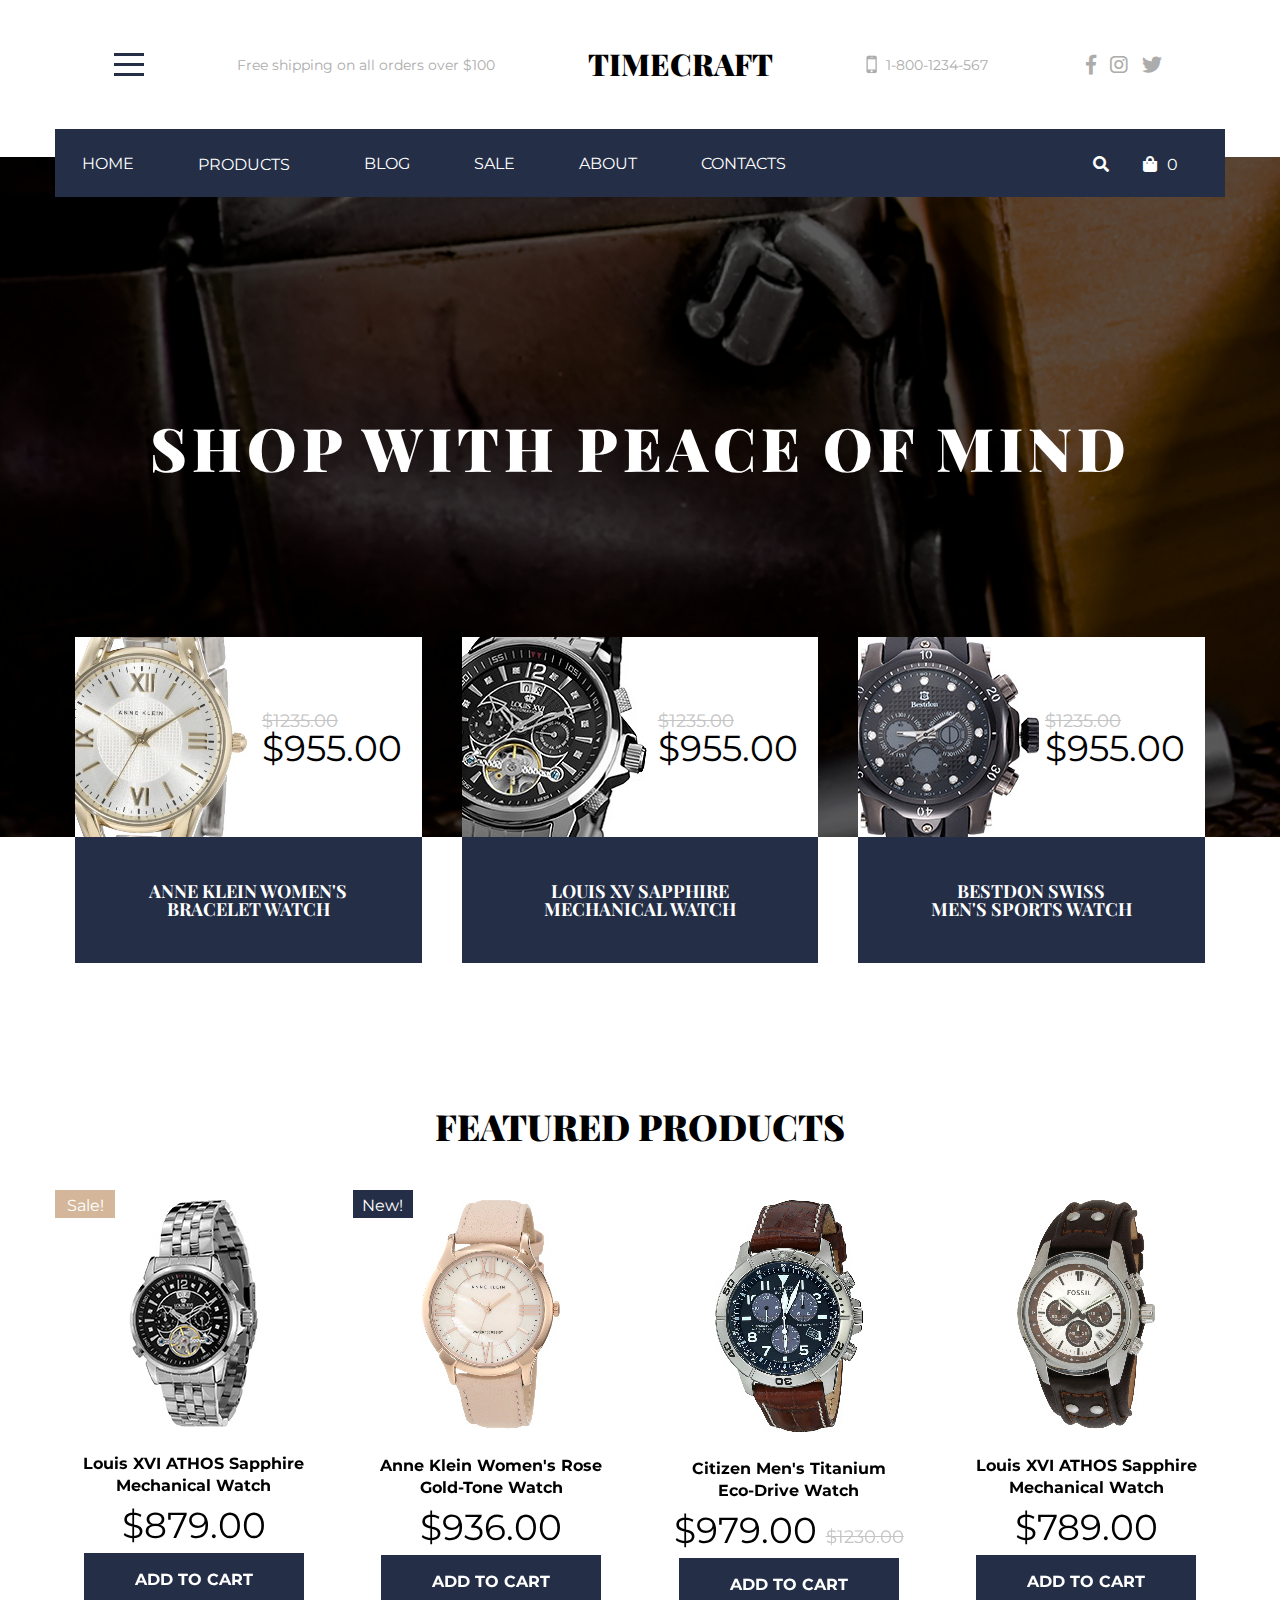
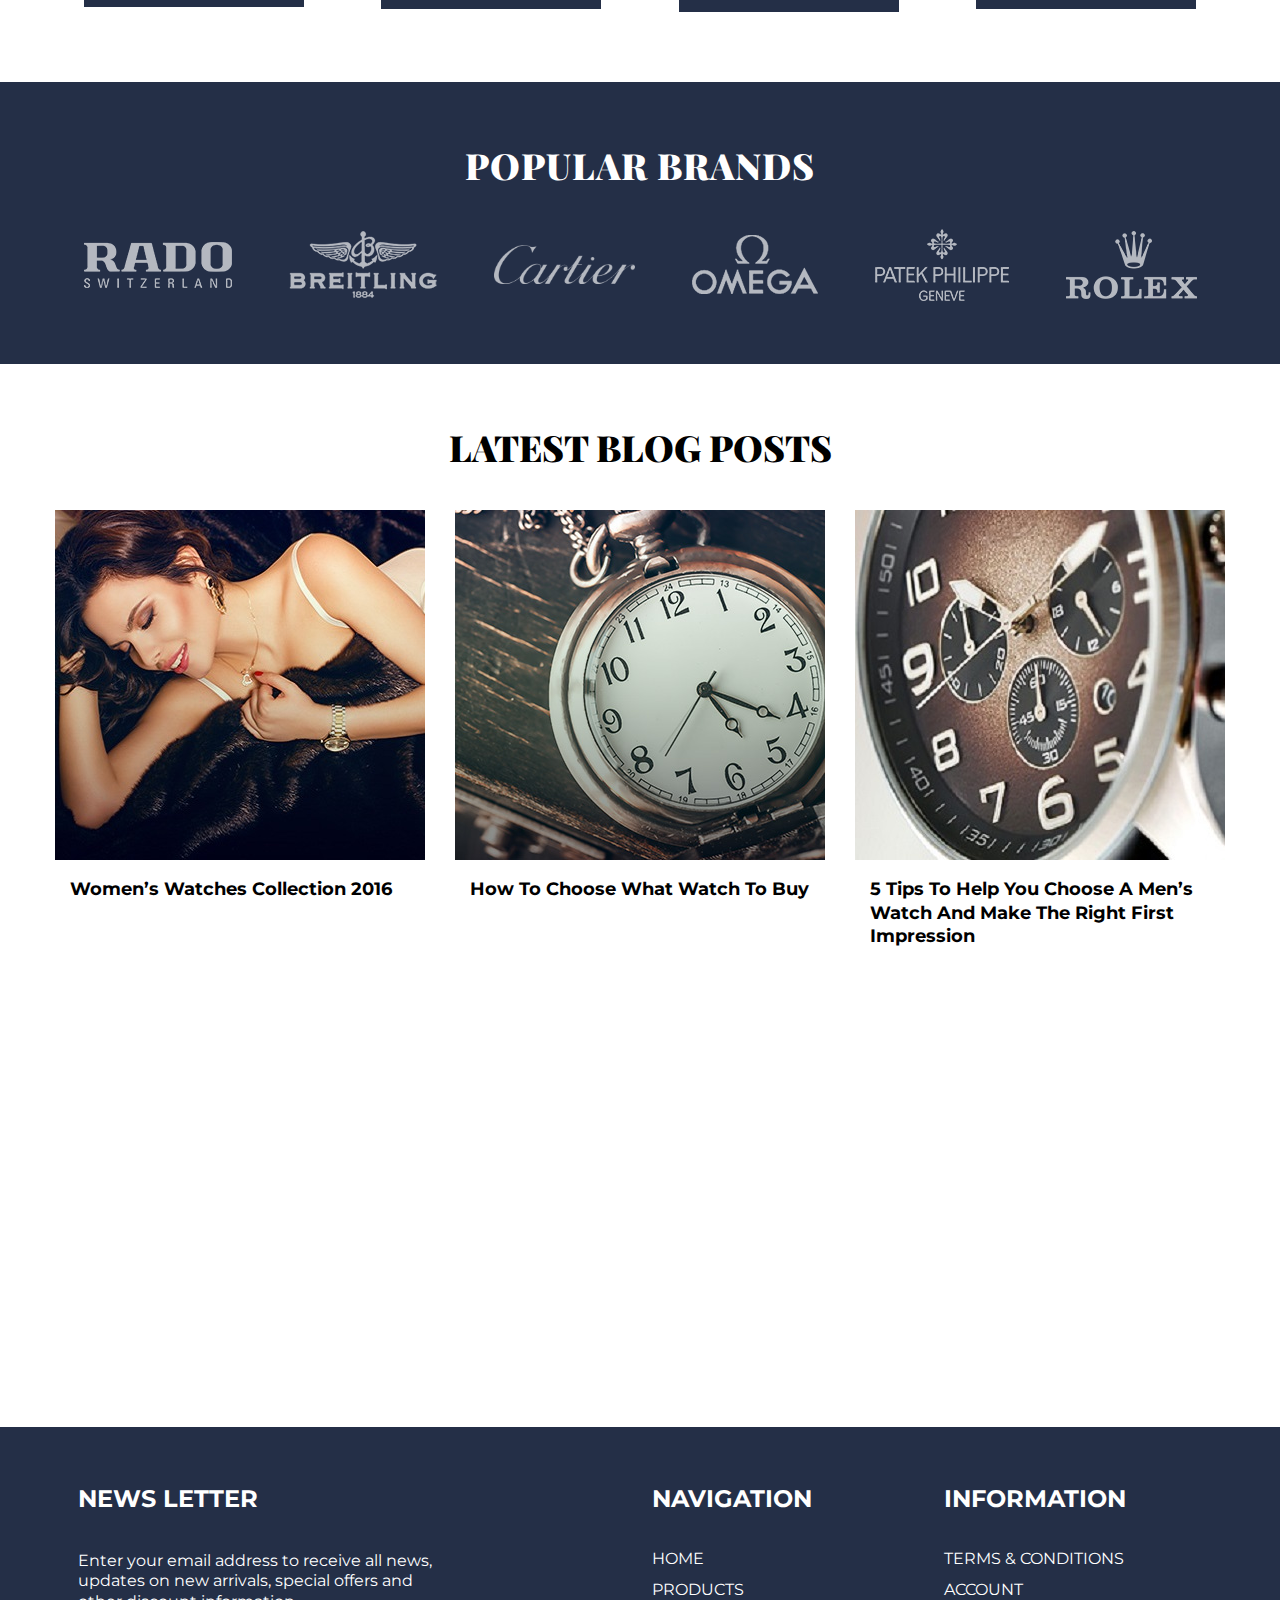
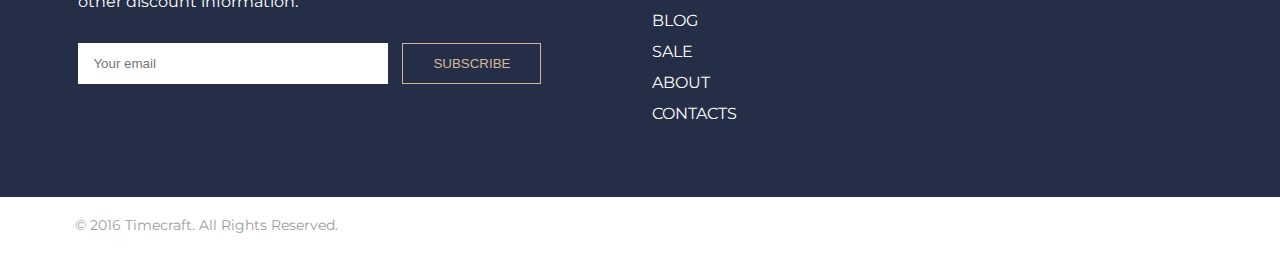
<file: TimeCraft/index.html>
<!DOCTYPE html>
<html lang="en">
<head>
		<meta charset="UTF-8">
		<meta name="viewport" content="width=device-width, initial-scale=1, shrink-to-fit=no">
		<title>Document</title>
		<link href="https://fonts.googleapis.com/css?family=Playfair+Display:700,900" rel="stylesheet">
		<link href="https://fonts.googleapis.com/css?family=Montserrat:400,700" rel="stylesheet">
		<link rel="stylesheet" href="styles/swiper.min.css">
		<link rel="stylesheet" href="styles/fontawesome-all.min.css">
		<link rel="stylesheet" href="styles/styles.css">
</head>
<body>
<div class="main">
		<header class="header">
				<div class="top-header">
						<div class="toogle">
								<span></span>
								<ul class="drop-toogle">
										<li><a href="">USD</a></li>
										<li><a href="">Log in</a></li>
										<li><a href="">Create an account</a></li>
										<li><a href="">Checkout</a></li>
								</ul>
						</div>
						<span>Free shipping on all orders over $100</span>
						<a href="#" class="logo">timecraft</a>
						<span class="phone">1-800-1234-567</span>
						<div class="social">
								<a href=""><i class="fab fa-facebook-f"></i></a>
								<a href=""><i class="fab fa-instagram"></i></a>
								<a href=""><i class="fab fa-twitter"></i></a>
						</div>
				</div>
				<div class="fixed-bg">
						<div class="wrap-menu">
								<ul class="menu">
										<li><a href="#">Home</a></li>
										<li class="menu-products">
												<a href="#">products</a><i class="fas fa-angle-down"></i>
												<div class="drop-link">
														<div class="link-col">
																<h4>men’s</h4>
																<ul>
																		<li><a href="#">New In: Men's</a></li>
																		<li><a href="#">Men's Classic</a></li>
																		<li><a href="#">Men's Designer Label</a></li>
																		<li><a href="#">Men's Luxury</a></li>
																		<li><a href="#">Men's Sport</a></li>
																</ul>
														</div>
														<div class="link-col">
																<h4>women’s</h4>
																<ul>
																		<li><a href="#">New In: Women's</a></li>
																		<li><a href="#">Women's Classic</a></li>
																		<li><a href="#">Women's Designer Label</a></li>
																		<li><a href="#">Women's Luxury</a></li>
																		<li><a href="#">Women's Sport</a></li>
																</ul>
														</div>
														<div class="link-col">
																<h4>luxury</h4>
																<ul>
																		<li><a href="">Cartier</a></li>
																		<li><a href="">Chanel</a></li>
																		<li><a href="">Gucci</a></li>
																</ul>
														</div>
														<div class="link-col">
																<h4>kids’</h4>
																<ul>
																		<li><a href="#">Timex</a></li>
																		<li><a href="#">Coleman</a></li>
																		<li><a href="#">Disney Frozen</a></li>
																</ul>
														</div>
														<div class="link-col">
																<h4>unisex</h4>
																<ul>
																		<li><a href="#">Classic Watches</a></li>
																		<li><a href="#">Digital Watches</a></li>
																</ul>
														</div>
														<div class="link-col">
																<h4>sports</h4>
																<ul>
																		<li><a href="#">Nike</a></li>
																		<li><a href="#">Adidas</a></li>
																</ul>
														</div>
												</div>
										</li>
										<li><a href="#">blog</a></li>
										<li><a href="#">Sale</a></li>
										<li><a href="#">about</a></li>
										<li><a href="#">contacts</a></li>
								</ul>
								<div class="toogle-menu">
										<span></span>
								</div>
								<div class="wrap-form">
										<span class="search-btn"><i class="fas fa-search"></i></span>
										<span><i class="fas fa-shopping-bag"></i>0</span>
										<div class="form-search">
												<form action="#">
														<input type="text" placeholder="Search...">
														<button type="submit"><i class="fas fa-search"></i></button>
												</form>
										</div>
								</div>

						</div>

				</div>
		</header>
		<div class="wrap-banner">
				<div class="banner">
						<h1>shop with peace of mind</h1>
				</div>
				<div class="wrap-item">
						<div class="item">
								<div class="products">
										<div><img src="img/item1.jpg" alt=""></div>
										<div class="price">
												<span class="price-old">$1235.00</span>
												<span class="price-new">$955.00</span>
										</div>
								</div>
								<a href="#" class="description">Anne Klein Women's Bracelet Watch</a>
						</div>
						<div class="item">
								<div class="products">
										<a href="#"><img src="img/item2.jpg" alt=""></a>
										<div class="price">
												<span class="price-old">$1235.00</span>
												<span class="price-new">$955.00</span>
										</div>
								</div>
								<a href="#" class="description">Louis XV Sapphire Mechanical Watch</a>
						</div>
						<div class="item">
								<div class="products">
										<a href="#"><img src="img/item3.jpg" alt=""></a>
										<div class="price">
												<span class="price-old">$1235.00</span>
												<span class="price-new">$955.00</span>
										</div>
								</div>
								<a href="#" class="description">Bestdon Swiss Men's Sports Watch</a>
						</div>
				</div>
		</div>
		<div class="featured-products">
				<h2>featured products</h2>
				<div class="swiper-container">
						<div class="swiper-wrapper">
								<div class="swiper-slide products-item sale">
										<a href="#" class="link-img"><img src="img/prod-item1.jpg" alt=""></a>
										<a href="#">Louis XVI ATHOS Sapphire <br> Mechanical Watch</a>
										<span class="price-new">$879.00</span>
										<a href="#" class="btn">ADD TO CART</a>
								</div>
								<div class="swiper-slide products-item new">
										<a href="#" class="link-img"><img src="img/prod-item2.jpg" alt=""></a>
										<a href="#">Anne Klein Women's Rose <br> Gold-Tone Watch
										</a>
										<span class="price-new">$936.00</span>
										<a href="#" class="btn">ADD TO CART</a>
								</div>
								<div class="swiper-slide products-item">
										<a href="#" class="link-img"><img src="img/prod-item3.jpg" alt=""></a>
										<a href="#">Citizen Men's Titanium <br> Eco-Drive Watch</a>
										<span class="price-new">$979.00 <span class="price-old">$1230.00</span></span>

										<a href="#" class="btn">ADD TO CART</a>
								</div>
								<div class="swiper-slide products-item">
										<a href="#" class="link-img"><img src="img/prod-item4.jpg" alt=""></a>
										<a href="#">Louis XVI ATHOS Sapphire <br> Mechanical Watch</a>
										<span class="price-new">$789.00</span>
										<a href="#" class="btn">ADD TO CART</a>
								</div>
						</div>
				</div>
		</div>
		<div class="wrap-popular-brands">
				<div class="popular-brands">
						<h2>popular brands</h2>
						<div class="wrap-brands">
								<a href="#"><img src="img/brands1.png" alt=""></a>
								<a href="#"><img src="img/brands2.png" alt=""></a>
								<a href="#"><img src="img/brands3.png" alt=""></a>
								<a href="#"><img src="img/brands4.png" alt=""></a>
								<a href="#"><img src="img/brands5.png" alt=""></a>
								<a href="#"><img src="img/brands6.png" alt=""></a>
						</div>
				</div>
		</div>
		<div class="blog-posts">
				<h2>latest blog posts</h2>
				<div class="wrap-blog">
						<div class="blog-box">
								<img src="img/blog-img1.jpg" alt="">
								<a href="">Women’s Watches Collection 2016
								</a>
						</div>
						<div class="blog-box">
								<img src="img/blog-img2.jpg" alt="">
								<a href="">How To Choose What Watch To Buy
								</a>
						</div>
						<div class="blog-box">
								<img src="img/blog-img3.jpg" alt="">
								<a href="">5 Tips To Help You Choose A Men’s Watch And Make The Right First Impression
								</a>
						</div>
				</div>
		</div>
		<div class="map">
				<iframe src="https://www.google.com/maps/embed?pb=!1m14!1m12!1m3!1d4440.443325761985!2d36.233689479264!3d49.990001448285746!2m3!1f0!2f0!3f0!3m2!1i1024!2i768!4f13.1!5e0!3m2!1sru!2sua!4v1517864464466"
								width="600" height="450" frameborder="0" style="border:0" allowfullscreen></iframe>
		</div>
		<div class="wrap-footer">
				<footer class="footer">
						<div class="news-letter">
								<h3>news letter</h3>
								<p>Enter your email address to receive all news, updates on new arrivals, special offers and other
										discount information.
								</p>
								<form>
										<input type="email" placeholder="Your email">
										<button>subscribe</button>
								</form>
						</div>
						<div class="navigation">
								<h3>Navigation</h3>
								<ul>
										<li><a href="#">Home</a></li>
										<li><a href="#">products</a></li>
										<li><a href="#">blog</a></li>
										<li><a href="#">Sale</a></li>
										<li><a href="#">about</a></li>
										<li><a href="#">contacts</a></li>
								</ul>
						</div>
						<div class="info">
								<h3>Information</h3>
								<ul>
										<li><a href="#">Terms & Conditions</a></li>
										<li><a href="#">Account</a></li>
								</ul>
						</div>
				</footer>

		</div>
		<div class="copyright">
				<span>© 2016 Timecraft. All Rights Reserved.</span>
		</div>
</div>
<script src="js/libs.min.js"></script>
<script src="js/script.js"></script>

</body>
</html>
</file>
<file: tajam/styles/styles.css>
.clearfix:after {
		visibility: hidden;
		display: block;
		font-size: 0;
		content: " ";
		clear: both;
		height: 0;
}

* {
		-webkit-box-sizing: border-box;
		box-sizing: border-box;
}

.main {
		font-family: 'Roboto', sans-serif;
		font-size: 14px;
}

.title {
		font-size: 22px;
		font-family: 'Playfair Display', serif;
		font-weight: bolder;
		text-transform: uppercase;
}

/*section header*/

.section-header {
		position: relative;
		overflow: hidden;
}

.center-block {
		max-width: 960px;
		margin: 0 auto;
}

.header-wrapper {
		width: 960px;
		padding: 15px 0;
		position: absolute;
		z-index: 20;
		left: 50%;
		-webkit-transform: translateX(-50%);
		transform: translateX(-50%);
}

.wrap-nav {
		float: right;
		font-size: 0;
		padding-top: 20px;
}

.nav a:hover,
.nav a.active {
		color: #00e0d0;
}

.link {
		display: inline-block;
		font-size: 13px;
		margin-right: 25px;
}

.link a {
		color: #ffffff;
		text-transform: uppercase;
		font-weight: bold;
}

.menu-toogle {
		display: none;
		position: relative;
		padding: 10px 0;
		margin-top: 15px;
		margin-right: 5%;
		float: right;
}

.menu-toogle span {
		display: block;
		width: 40px;
		height: 3px;
		background: #ffffff;
}

.menu-toogle span:before {
		position: absolute;
		content: '';
		top: 0;
		left: 0;
		right: 0;
		width: 40px;
		height: 3px;
		background: #ffffff;
}

.menu-toogle span:after {
		position: absolute;
		content: '';
		top: auto;
		bottom: 0;
		left: 0;
		right: 0;
		width: 40px;
		height: 3px;
		background: #ffffff;
}


/*slider*/

.bx-wrapper {
		-webkit-box-shadow: none;
		box-shadow: none;
		border: none;
}

.wrap-content-header {
		background: url("../img/header-bg.jpg") no-repeat;
		background-size: cover;
		min-height: 670px;
		position: relative;
}

.bg-two {
		background: url("../img/bg-our-team.jpg") no-repeat;
		background-size: cover;
		min-height: 670px;
		position: relative;
}

.wrap-content-header:before {
		position: absolute;
		content: '';
		background: -webkit-gradient( linear, left bottom, left top, from(rgb(9,5,47)), to(rgb(49,29,94)));
		background: linear-gradient( 0deg, rgb(9,5,47) 0%, rgb(49,29,94) 100%);
		opacity: 0.85;
		left: 0;
		right: 0;
		top: 0;
		bottom: 0;
}

.content {
		position: absolute;
		top: 50%;
		left: 50%;
		-webkit-transform: translate(-50%, -50%);
		transform: translate(-50%, -50%);
		text-align: center;
}

.title-header {
		font-size: 32px;
		font-family: 'Playfair Display', serif;
		font-weight: bold;
		color: #ffffff;
		padding-bottom: 30px;
		position: relative;
		margin-bottom: 30px;
}

.title-header:before {
		position: absolute;
		content: '';
		width: 50px;
		height: 1px;
		background: #00e0d0;
		bottom: 0;
		left: 50%;
		-webkit-transform: translateX(-50%);
		transform: translateX(-50%);
}

.content p {
		font-size: 14px;
		color: #ffffff;
		line-height: 1.7;
		letter-spacing: 1px;
		margin-bottom: 54px;
}

.btn {
		display: inline-block;
		font-weight: bold;
		border: 1px solid #00e0d0;
		border-radius: 2px;
		padding: 13px 16px;
		background: transparent;
		color: #00e0d0;
		text-transform: uppercase;
}

.btn:hover,
.btn:focus {
		color: #46a3cc;
		border: 1px solid #46a3cc;
}

.bx-wrapper .bx-pager.bx-default-pager a:hover, .bx-wrapper .bx-pager.bx-default-pager a.active, .bx-wrapper .bx-pager.bx-default-pager a:focus {
		background: #00e0d0;
		border: none;
		margin: 0 5px 0 0;
}

.bx-wrapper .bx-pager.bx-default-pager a {
		background: transparent;
		border: 1px solid #ffffff;
}

.bx-wrapper .bx-pager-item {
		position: relative;
		top: -100px;
}

.bx-wrapper .bx-pager.bx-default-pager a {
		margin: 0 5px 0 0;
}

.bx-wrapper {
		margin-bottom: 0;
}

/*slider*/
/*section-about*/

.wraper-about {
		padding: 70px 0 72px;
		display: -webkit-box;
		display: -ms-flexbox;
		display: flex;
		justify-content: space-around;
}

.info-our {
		width: 55%;
		padding-left: 9px;
		color: #413d4b;
}

.title-our {
		margin-bottom: 17px;
}

.info-our p {
		line-height: 1.65;
		opacity: 0.7;
		margin-bottom: 20px;
}

.bg-video {
		background: url("../img/bg-video.jpg") no-repeat;
		background-size: cover;
		min-height: 550px;
		position: relative;
		display: -webkit-box;
		display: -ms-flexbox;
		display: flex;
		-webkit-box-orient: vertical;
		-webkit-box-direction: normal;
		-ms-flex-flow: column nowrap;
		flex-flow: column nowrap;
		-webkit-box-pack: center;
		-ms-flex-pack: center;
		justify-content: center;
		-webkit-box-align: center;
		-ms-flex-align: center;
		align-items: center;

}

.bg-video:before {
		position: absolute;
		content: '';
		background: -webkit-gradient( linear, left bottom, left top, from(rgb(9,5,47)), to(rgb(49,29,94)));
		background: linear-gradient( 0deg, rgb(9,5,47) 0%, rgb(49,29,94) 100%);
		opacity: 0.85;
		left: 0;
		right: 0;
		top: 0;
		bottom: 0;
}

.wraper-play {
		text-align: center;
		z-index: 10;
		cursor: pointer;
}

.wraper-play .play {
		margin-bottom: 32px;
}

.wraper-play span {
		font-size: 16px;
		color: #ffffff;
		text-transform: uppercase;
}

/*section-about*/
/*section-expertise*/

.section-expertise {
		padding: 70px 0 39px;
		text-align: center;
}

.title-expertise {
		color: #413d4b;
		margin-bottom: 30px;
}

.subtitle-expertise {
		display: block;
		color: #2f2d35;
		padding-bottom: 21px;
		position: relative;
		letter-spacing: 1px;
		margin-bottom: 80px;
}

.subtitle-expertise:before {
		content: '';
		position: absolute;
		width: 50px;
		height: 2px;
		background: #c6c4c9;
		bottom: 0;
		left: 50%;
		-webkit-transform: translateX(-50%);
		transform: translateX(-50%);
}

.wraper-item {
		display: -webkit-box;
		display: -ms-flexbox;
		display: flex;
		-webkit-box-orient: horizontal;
		-webkit-box-direction: normal;
		-ms-flex-flow: row wrap;
		flex-flow: row wrap;
		-webkit-box-pack: justify;
		-ms-flex-pack: justify;
		justify-content: space-between;
		min-height: 500px;
		margin: 20px 0;
}

.item-expertise {
		max-width: 33%;
		margin-bottom: 76px;
}

.item-expertise h4 {
		font-weight: bold;
		text-transform: uppercase;
		color: #413d4b;
		margin-bottom: 26px;
}

.item-expertise p {
		color: #333333;
		line-height: 1.5;
		opacity: 0.7;
}

.wraper-item .fa {
		font-size: 50px;
		margin-bottom: 32px;
		background: -webkit-gradient(linear, right top, left top, from(rgb(74,163,204)), to(rgb(0,224,208)));
		background: -ms-linear-gradient( to left, rgb(74,163,204) 0%, rgb(0,224,208) 100%);
		background: linear-gradient( to left, rgb(74,163,204) 0%, rgb(0,224,208) 100%);
		-webkit-background-clip: text;
		-webkit-text-fill-color: transparent;
}


/*section-expertise*/
/*section-our-team*/

.section-our-team {
		background: url("../img/bg-our-team.jpg") no-repeat;
		background-size: cover;
		min-height: 550px;
		position: relative;
		padding: 64px 0 71px;
 }

.section-our-team:before {
		position: absolute;
		content: '';
		background: -webkit-gradient( linear, left bottom, left top, from(rgb(9,5,47)), to(rgb(49,29,94)));
		background: linear-gradient( 0deg, rgb(9,5,47) 0%, rgb(49,29,94) 100%);
		opacity: 0.85;
		left: 0;
		right: 0;
		top: 0;
		bottom: 0;
}

.our-team {
		position: relative;
		z-index: 10;
		text-align: center;
}

.title-our-team {
		color: #ffffff;
		margin-bottom: 26px;
}

.subtitle-our-team {
		display: block;
		color: #f9f9f9;
		padding-bottom: 21px;
		position: relative;
		letter-spacing: 1px;
		margin-bottom: 27px;
}

.subtitle-our-team:before {
		content: '';
		position: absolute;
		width: 50px;
		height: 2px;
		background: #655b80;
		bottom: 0;
		left: 50%;
		-webkit-transform: translateX(-50%);
		transform: translateX(-50%);
}

.wraper-avatar {
		display: -webkit-box;
		display: -ms-flexbox;
		display: flex;
		-webkit-box-orient: horizontal;
		-webkit-box-direction: normal;
		-ms-flex-flow: row wrap;
		flex-flow: row wrap;
		-webkit-box-pack: justify;
		-ms-flex-pack: justify;
		justify-content: space-between;
		text-transform: uppercase;
		margin-bottom: 88px;
}

.avatar {
		color: #ffffff;
		padding-bottom: 16px;
		border: 1px solid rgba(225, 225, 225, 0.5);
}

.wrap-img-avatar {
		margin-bottom: 18px;
}

.wrap-img-works-avatar img {
		width: 100%;
}

.member {
		display: block;
		margin-top: 20px;
		margin-bottom: 8px;
}

.member-post {
		display: block;
		font-size: 13px;
		margin-bottom: 5px;
		opacity: 0.7;
}

.hire {
		text-align: center;
}

.hire span {
		display: block;
		color: #ffffff;
		letter-spacing: 1px;
		margin-bottom: 25px;
}

/*section-our-team*/
/*sectionn-works*/

.section-works {
		padding: 68px 0 63px;
		text-align: center;
}

.our-works {
		color: #413d4b;
		margin-bottom: 70px;
}

.title-works {
		float: left;
}

.link-more {
		float: right;
		color: #413d4b;
		letter-spacing: 1px;
}

.wraper-our-works {
		display: -webkit-box;
		display: -ms-flexbox;
		display: flex;
		-webkit-box-orient: horizontal;
		-webkit-box-direction: normal;
		-ms-flex-flow: row wrap;
		flex-flow: row wrap;
		-webkit-box-pack: center;
		-ms-flex-pack: center;
		justify-content: center;
		margin-bottom: 70px;
}

.wrap-img-works {
		max-width: 267px;
		height: 200px;
}

.wrap-img-works img {
		width: 100%;
		min-height: 200px;
}


/*sectionn-works*/
/*section-testimonials*/


.wrap-slider-testimonials {
		padding: 70px 0 41px;
		background: url("../img/bg-peopel-say.jpg") no-repeat;
		background-size: cover;
		min-height: 500px;
		position: relative;
		color: #ffffff;
		text-align: center;
		font-family: 'Playfair Display', serif;
}

.wrap-slider-testimonials:before {
		position: absolute;
		content: '';
		background: -webkit-gradient( linear, left bottom, left top, from(rgb(9,5,47)), to(rgb(49,29,94)));
		background: linear-gradient( 0deg, rgb(9,5,47) 0%, rgb(49,29,94) 100%);
		opacity: 0.85;
		left: 0;
		right: 0;
		top: 0;
		bottom: 0;
}

.testimonials {
		line-height: 1.6;
}

.testimonials p {
		font-size: 16px;
		padding-top: 69px;
		position: relative;
		margin-bottom: 55px;
}

.testimonials p:before {
		content: '';
		position: absolute;
		width: 31px;
		height: 25px;
		background: url("../img/quotes.png");
		top: 0;
		left: 50%;
		-webkit-transform: translateX(-50%);
		transform: translateX(-50%);
}

.testimonials .member-post {
		margin-bottom: 34px;
}

.slider-for {
		max-width: 860px;
		margin: 0 auto;
}

.slider-nav {
		width: 300px;
		margin: 0 auto;
}

.draggable {
		padding: 0 60px !important;
}

.slick-slide {
		outline: none;
}

.slick-prev {
		left: -40px;
}

.slick-prev:before {
		content: url("../img/previous.png");
}

.slick-next:before {
		content: url("../img/next.png");
}

/*section-testimonials*/
/*section-contact*/

.section-contact {
		padding: 68px 0 38px;
}

.wraper-contact {
		display: -webkit-box;
		display: -ms-flexbox;
		display: flex;
}

.contact-us {
		margin-right: 100px;
}

.title-contact {
		color: #413d4b;
		margin-bottom: 35px;
}

.contact-us input, .message {
		font-family: 'Roboto', sans-serif;
		display: block;
		width: 458px;
		height: 43px;
		border: 1px solid rgba(0, 0, 0, 0.1);
		color: rgba(65, 61, 75, 0.5);
		margin-bottom: 21px;
		padding-left: 19px;
		outline: none;
}

.message {
		width: 458px;
		height: 198px;
		padding-top: 25px;
		resize: none;
}

.contact-us .btn {
		padding: 14px 33px;
}

.title-our-client {
		color: #413d4b;
		margin-bottom: 40px;
}

.wrapper-brand {
		width: 464px;
		display: -webkit-box;
		display: -ms-flexbox;
		display: flex;
		-webkit-box-orient: horizontal;
		-webkit-box-direction: normal;
		-ms-flex-flow: row wrap;
		flex-flow: row wrap;
		text-align: center;
}

.brand {
		width: 162px;
		margin-right: 69px;
		margin-bottom: 47px;
}

/*section-contact*/
/*section-footer*/


.section-footer  {
		padding: 70px 0 41px;
		background: url("../img/bg-footer.jpg") no-repeat;
		background-size: cover;
		min-height: 400px;
		position: relative;
		color: #ffffff;
}

.section-footer:before {
		position: absolute;
		content: '';
		background: -webkit-gradient( linear, left bottom, left top, from(rgb(9,5,47)), to(rgb(49,29,94)));
		background: linear-gradient( 0deg, rgb(9,5,47) 0%, rgb(49,29,94) 100%);
		opacity: 0.85;
		left: 0;
		right: 0;
		top: 0;
		bottom: 0;
}

.footer {
		position: relative;
		z-index: 10;
		display: -webkit-box;
		display: -ms-flexbox;
		display: flex;
		-ms-flex-wrap: wrap;
		flex-wrap: wrap;
		color: #ffffff;
}

.our-description, .location {
		width: 33%;
}

.wrap-social {
		width: 32%;
		margin-left: 1%;
}

.our-description p {
		width: 284px;
		margin-top: 25px;
		line-height: 1.9;
		text-align: left;
}

.footer h5 {
		font-size: 15px;
		text-transform: uppercase;
		font-weight: bolder;
		letter-spacing: 1px;
		margin-bottom: 34px;
		margin-top: 18px;

}

.location p {
		width: 272px;
		line-height: 1.9;
		margin-bottom: 16px;
		position: relative;
		padding-left: 32px;
}

.location p:before {
		content: '';
		position: absolute;
		background: url("../img/location.png");
		width: 14px;
		height: 19px;
		left: 3px;
		top: 2px;
}

.location span {
		position: relative;
		padding-left: 31px;
}

.location span:before {
		content: '';
		position: absolute;
		background: url("../img/phone.png");
		width: 17px;
		height: 17px;
		left: 3px;
		top: 0;
}

.wrap-social h5 {
		margin-bottom: 37px;
}

.subscribe {
		border: 1px solid rgba(255, 255, 255, 0.75);
		opacity: 0.5;
		color: rgba(255, 255, 255, 0.75);
		width: 209px;
		height: 43px;
		background: transparent;
		padding: 16px 10px 16px 16px;
		vertical-align: top;
}

.submit {
		border: 1px solid #ffffff;
		width: 68px;
		height: 43px;
		opacity: 0.5;
		margin-left: 9px;
		cursor: pointer;
}

.social {
		display: -webkit-box;
		display: -ms-flexbox;
		display: flex;
		padding-top: 30px;
}

.link-footer {
		color: #ffffff;
		border: 1px solid #ffffff;
		border-radius: 50%;
		width: 33px;
		height: 33px;
		margin: 0 5px;
		position: relative;
}

.social .fa {
		position: absolute;
		top: 50%;
		left: 50%;
		-webkit-transform: translate(-50%, -50%);
		transform: translate(-50%, -50%);
}

.link-footer:hover {
		color: #00e0d0;
		border-color:  #00e0d0;
}

.wrap-additional-service {
		width: 100%;
		display: -webkit-box;
		display: -ms-flexbox;
		display: flex;
		-webkit-box-pack: justify;
		-ms-flex-pack: justify;
		justify-content: space-between;
		margin-top: 69px;
}

.additional-service a {
		color: #ffffff;
		text-transform: uppercase;
		margin-right: 33px;
}

.additional-service a:hover {
		color: #00e0d0;
}

.additional-service span {
		letter-spacing: 1px;
}

.arrow-up {
		display: none;
		position: fixed;
		bottom: 20px;
		right: 20px;
		background: rgba(0, 0, 0, 0.7);
		width: 50px;
		height: 50px;
		text-decoration: none;
		border-radius: 35px;
		-webkit-transition: all 0.3s ease;
		transition: all 0.3s ease;
		z-index: 20;
}

.arrow-up:hover {
		background: rgba(0, 0, 0, 0.9);
}

.arrow-up i {
		color: #fff;
		margin: 0;
		position: relative;
		left: 16px;
		top: 13px;
		font-size: 19px;
		-webkit-transition: all 0.3s ease;
		transition: all 0.3s ease;
}


@media (max-width: 1024px) {
		.header-wrapper {
				width: 100%;
		}
		.logo {
				margin-left: 5%;
		}
		.wrap-nav {
				display: none;
		}
		.menu-toogle {
				display: block;
		}
		.wrap-nav.active-menu {
				display: block;
				position: absolute;
				width: 400px;
				height: 400px;
				left: 100%;
				top: 100%;
				-webkit-transform: translate(-50%, -50%);
				transform: translate(-50%, -50%);
				background: rgba(49,29,94, 0.95);
				border-radius: 50%;
		}
		.nav.active-menu {
				display: -webkit-box;
				display: -ms-flexbox;
				display: flex;
				-webkit-box-orient: vertical;
				-webkit-box-direction: normal;
				-ms-flex-direction: column;
				flex-direction: column;
				position: absolute;
				left: 25%;
				top: 50%;
		}
		.link {
				margin: 5px 0;
		}
		.avatar {
				width: 44%;
				margin: 3%;
		}
		.item-expertise {
				padding: 0 10px;
		}
		.contact-us {
				text-align: center;
				margin-right: 0;
				margin-bottom: 50px;
		}
		.wraper-contact {
				-webkit-box-orient: horizontal;
				-webkit-box-direction: normal;
				-ms-flex-flow: row wrap;
				flex-flow: row wrap;
				-webkit-box-pack: center;
				-ms-flex-pack: center;
				justify-content: center;
		}
		.title-our-client {
				text-align: center;
		}
		.wrapper-brand {
				width: 100%;
				justify-content: space-around;
		}
		.our-description, .location {
				width: 46%;
				margin-left: 4%;
				margin-bottom: 30px;
		}
		.wrap-social {
				width: 100%;
				margin: 0;
				text-align: center;
		}
		.social {
				-webkit-box-pack: center;
				-ms-flex-pack: center;
				justify-content: center;
		}
		.wrap-social h5 {
				margin-bottom: 20px;
		}
		.wrap-additional-service {
				padding: 0 10px;
		}
}

@media (max-width: 768px) {
		.content {
				width: 85%;
		}
		.item-expertise {
				max-width: 50%;
		}
		.brand {
				margin-right: 30px;
		}
}

@media (max-width: 480px) {
		.title-header {
				font-size: 26px;
		}
		.wraper-about {
				display: block;
				text-align: center;
		}
		.wraper-brand {
				margin-bottom: 30px;
		}
		.info-our {
				width: 100%;
		}
		.subtitle-expertise {
				margin-bottom: 30px;
		}
		.item-expertise {
				max-width: 100%;
		}
		.avatar {
				width: 91%;
		}
		.wraper-avatar {
				margin-bottom: 40px;
		}
		.our-works {
				padding: 0 10px;
				margin-bottom: 40px;
		}
		.contact-us {
				width: 100%;
				padding: 0 15px;
		}
		.contact-us input, .message {
				width: 100%;
		}
		.brand {
				margin-right: 0;
		}
		.our-description,
		.location {
				width: 100%;
				margin-left: 0;
				padding: 0 15px;
		}
		.our-description p,
		.location p {
				width: 80%;
		}
		.footer h5 {
				margin-bottom: 10px;
		}
		.wrap-social {
				padding: 0 15px;
				text-align: left;
		}
		.social {
				-webkit-box-pack: start;
				-ms-flex-pack: start;
				justify-content: flex-start;
		}
		.additional-service a {
				display: block;
				margin: 0 0 10px 10px;
		}
}

@media (max-width: 320px) {
		.brand {
				margin-right: 0;
		}
}
</file>
<file: tajem/styles/styles.css>
.clearfix:after {
		visibility: hidden;
		display: block;
		font-size: 0;
		content: " ";
		clear: both;
		height: 0;
}

* {
		-webkit-box-sizing: border-box;
		box-sizing: border-box;
}

.main {
		font-family: 'Roboto', sans-serif;
		font-size: 14px;
}

.title {
		font-size: 22px;
		font-family: 'Playfair Display', serif;
		font-weight: bolder;
		text-transform: uppercase;
}

/*section header*/

.section-header {
		position: relative;
		overflow: hidden;
}

.center-block {
		max-width: 960px;
		margin: 0 auto;
}

.header-wrapper {
		width: 960px;
		padding: 15px 0;
		position: absolute;
		z-index: 20;
		left: 50%;
		-webkit-transform: translateX(-50%);
		transform: translateX(-50%);
}

.wrap-nav {
		float: right;
		font-size: 0;
		padding-top: 20px;
}

.nav a:hover,
.nav a.active {
		color: #00e0d0;
}

.link {
		display: inline-block;
		font-size: 13px;
		margin-right: 25px;
}

.link a {
		color: #ffffff;
		text-transform: uppercase;
		font-weight: bold;
}

.menu-toogle {
		display: none;
		position: relative;
		padding: 10px 0;
		margin-top: 15px;
		margin-right: 5%;
		float: right;
}

.menu-toogle span {
		display: block;
		width: 40px;
		height: 3px;
		background: #ffffff;
}

.menu-toogle span:before {
		position: absolute;
		content: '';
		top: 0;
		left: 0;
		right: 0;
		width: 40px;
		height: 3px;
		background: #ffffff;
}

.menu-toogle span:after {
		position: absolute;
		content: '';
		top: auto;
		bottom: 0;
		left: 0;
		right: 0;
		width: 40px;
		height: 3px;
		background: #ffffff;
}


/*slider*/

.bx-wrapper {
		-webkit-box-shadow: none;
		box-shadow: none;
		border: none;
}

.wrap-content-header {
		background: url("../img/header-bg.jpg") no-repeat;
		background-size: cover;
		min-height: 670px;
		position: relative;
}

.bg-two {
		background: url("../img/bg-our-team.jpg") no-repeat;
		background-size: cover;
		min-height: 670px;
		position: relative;
}

.wrap-content-header:before {
		position: absolute;
		content: '';
		background: -webkit-gradient( linear, left bottom, left top, from(rgb(9,5,47)), to(rgb(49,29,94)));
		background: linear-gradient( 0deg, rgb(9,5,47) 0%, rgb(49,29,94) 100%);
		opacity: 0.85;
		left: 0;
		right: 0;
		top: 0;
		bottom: 0;
}

.content {
		position: absolute;
		top: 50%;
		left: 50%;
		-webkit-transform: translate(-50%, -50%);
		transform: translate(-50%, -50%);
		text-align: center;
}

.title-header {
		font-size: 32px;
		font-family: 'Playfair Display', serif;
		font-weight: bold;
		color: #ffffff;
		padding-bottom: 30px;
		position: relative;
		margin-bottom: 30px;
}

.title-header:before {
		position: absolute;
		content: '';
		width: 50px;
		height: 1px;
		background: #00e0d0;
		bottom: 0;
		left: 50%;
		-webkit-transform: translateX(-50%);
		transform: translateX(-50%);
}

.content p {
		font-size: 14px;
		color: #ffffff;
		line-height: 1.7;
		letter-spacing: 1px;
		margin-bottom: 54px;
}

.btn {
		display: inline-block;
		font-weight: bold;
		border: 1px solid #00e0d0;
		border-radius: 2px;
		padding: 13px 16px;
		background: transparent;
		color: #00e0d0;
		text-transform: uppercase;
}

.btn:hover,
.btn:focus {
		color: #46a3cc;
		border: 1px solid #46a3cc;
}

.bx-wrapper .bx-pager.bx-default-pager a:hover, .bx-wrapper .bx-pager.bx-default-pager a.active, .bx-wrapper .bx-pager.bx-default-pager a:focus {
		background: #00e0d0;
		border: none;
		margin: 0 5px 0 0;
}

.bx-wrapper .bx-pager.bx-default-pager a {
		background: transparent;
		border: 1px solid #ffffff;
}

.bx-wrapper .bx-pager-item {
		position: relative;
		top: -100px;
}

.bx-wrapper .bx-pager.bx-default-pager a {
		margin: 0 5px 0 0;
}

.bx-wrapper {
		margin-bottom: 0;
}

/*slider*/
/*section-about*/

.wraper-about {
		padding: 70px 0 72px;
		display: -webkit-box;
		display: -ms-flexbox;
		display: flex;
		justify-content: space-around;
}

.info-our {
		width: 55%;
		padding-left: 9px;
		color: #413d4b;
}

.title-our {
		margin-bottom: 17px;
}

.info-our p {
		line-height: 1.65;
		opacity: 0.7;
		margin-bottom: 20px;
}

.bg-video {
		background: url("../img/bg-video.jpg") no-repeat;
		background-size: cover;
		min-height: 550px;
		position: relative;
		display: -webkit-box;
		display: -ms-flexbox;
		display: flex;
		-webkit-box-orient: vertical;
		-webkit-box-direction: normal;
		-ms-flex-flow: column nowrap;
		flex-flow: column nowrap;
		-webkit-box-pack: center;
		-ms-flex-pack: center;
		justify-content: center;
		-webkit-box-align: center;
		-ms-flex-align: center;
		align-items: center;

}

.bg-video:before {
		position: absolute;
		content: '';
		background: -webkit-gradient( linear, left bottom, left top, from(rgb(9,5,47)), to(rgb(49,29,94)));
		background: linear-gradient( 0deg, rgb(9,5,47) 0%, rgb(49,29,94) 100%);
		opacity: 0.85;
		left: 0;
		right: 0;
		top: 0;
		bottom: 0;
}

.wraper-play {
		text-align: center;
		z-index: 10;
		cursor: pointer;
}

.wraper-play .play {
		margin-bottom: 32px;
}

.wraper-play span {
		font-size: 16px;
		color: #ffffff;
		text-transform: uppercase;
}

/*section-about*/
/*section-expertise*/

.section-expertise {
		padding: 70px 0 39px;
		text-align: center;
}

.title-expertise {
		color: #413d4b;
		margin-bottom: 10px;
}

.subtitle-expertise {
		display: block;
		color: #2f2d35;
		padding-bottom: 21px;
		position: relative;
		letter-spacing: 1px;
		margin-bottom: 100px;
}

.subtitle-expertise:before {
		content: '';
		position: absolute;
		width: 50px;
		height: 2px;
		background: #c6c4c9;
		bottom: 0;
		left: 50%;
		-webkit-transform: translateX(-50%);
		transform: translateX(-50%);
}

.wraper-item {
		display: -webkit-box;
		display: -ms-flexbox;
		display: flex;
		-webkit-box-orient: horizontal;
		-webkit-box-direction: normal;
		-ms-flex-flow: row wrap;
		flex-flow: row wrap;
		-webkit-box-pack: justify;
		-ms-flex-pack: justify;
		justify-content: space-between;
		min-height: 500px;
}

.item-expertise {
		max-width: 33%;
		margin-bottom: 76px;
}

.item-expertise h4 {
		font-weight: bold;
		text-transform: uppercase;
		color: #413d4b;
		margin-bottom: 26px;
}

.item-expertise p {
		color: #333333;
		line-height: 1.5;
		opacity: 0.7;
}

.wraper-item .fa {
		font-size: 50px;
		margin-bottom: 32px;
		background: -webkit-gradient( linear, right top, left top, from(rgb(74,163,204)), to(rgb(0,224,208)));
		background: linear-gradient( to left, rgb(74,163,204) 0%, rgb(0,224,208));
		-webkit-background-clip: text;
		-webkit-text-fill-color: transparent;
}


/*section-expertise*/
/*section-our-team*/

.section-our-team {
		background: url("../img/bg-our-team.jpg") no-repeat;
		background-size: cover;
		min-height: 550px;
		position: relative;
		padding: 64px 0 71px;
 }

.section-our-team:before {
		position: absolute;
		content: '';
		background: -webkit-gradient( linear, left bottom, left top, from(rgb(9,5,47)), to(rgb(49,29,94)));
		background: linear-gradient( 0deg, rgb(9,5,47) 0%, rgb(49,29,94) 100%);
		opacity: 0.85;
		left: 0;
		right: 0;
		top: 0;
		bottom: 0;
}

.our-team {
		position: relative;
		z-index: 10;
		text-align: center;
}

.title-our-team {
		color: #ffffff;
		margin-bottom: 16px;
}

.subtitle-our-team {
		display: block;
		color: #f9f9f9;
		padding-bottom: 21px;
		position: relative;
		letter-spacing: 1px;
		margin-bottom: 47px;
}

.subtitle-our-team:before {
		content: '';
		position: absolute;
		width: 50px;
		height: 2px;
		background: #655b80;
		bottom: 0;
		left: 50%;
		-webkit-transform: translateX(-50%);
		transform: translateX(-50%);
}

.wraper-avatar {
		display: -webkit-box;
		display: -ms-flexbox;
		display: flex;
		-webkit-box-orient: horizontal;
		-webkit-box-direction: normal;
		-ms-flex-flow: row wrap;
		flex-flow: row wrap;
		-webkit-box-pack: justify;
		-ms-flex-pack: justify;
		justify-content: space-between;
		text-transform: uppercase;
		margin-bottom: 88px;
}

.avatar {
		color: #ffffff;
		padding-bottom: 16px;
		border: 1px solid rgba(225, 225, 225, 0.5);
}

.wrap-img-avatar {
		margin-bottom: 18px;
}

.wrap-img-works-avatar img {
		width: 100%;
}

.member {
		display: block;
		margin-top: 20px;
		margin-bottom: 8px;
}

.member-post {
		display: block;
		font-size: 13px;
		margin-bottom: 5px;
		opacity: 0.7;
}

.hire {
		text-align: center;
}

.hire span {
		display: block;
		color: #ffffff;
		letter-spacing: 1px;
		margin-bottom: 25px;
}

/*section-our-team*/
/*sectionn-works*/

.section-works {
		padding: 68px 0 63px;
		text-align: center;
}

.our-works {
		color: #413d4b;
		margin-bottom: 70px;
}

.title-works {
		float: left;
}

.link-more {
		float: right;
		color: #413d4b;
		letter-spacing: 1px;
}

.wraper-our-works {
		display: -webkit-box;
		display: -ms-flexbox;
		display: flex;
		-webkit-box-orient: horizontal;
		-webkit-box-direction: normal;
		-ms-flex-flow: row wrap;
		flex-flow: row wrap;
		-webkit-box-pack: center;
		-ms-flex-pack: center;
		justify-content: center;
		margin-bottom: 70px;
}

.wrap-img-works {
		max-width: 267px;
		height: 200px;
}

.wrap-img-works img {
		width: 100%;
		min-height: 200px;
}


/*sectionn-works*/
/*section-testimonials*/


.wrap-slider-testimonials {
		padding: 70px 0 41px;
		background: url("../img/bg-peopel-say.jpg") no-repeat;
		background-size: cover;
		min-height: 500px;
		position: relative;
		color: #ffffff;
		text-align: center;
		font-family: 'Playfair Display', serif;
}

.wrap-slider-testimonials:before {
		position: absolute;
		content: '';
		background: -webkit-gradient( linear, left bottom, left top, from(rgb(9,5,47)), to(rgb(49,29,94)));
		background: linear-gradient( 0deg, rgb(9,5,47) 0%, rgb(49,29,94) 100%);
		opacity: 0.85;
		left: 0;
		right: 0;
		top: 0;
		bottom: 0;
}

.testimonials {
		line-height: 1.6;
}

.testimonials p {
		font-size: 16px;
		padding-top: 69px;
		position: relative;
		margin-bottom: 55px;
}

.testimonials p:before {
		content: '';
		position: absolute;
		width: 31px;
		height: 25px;
		background: url("../img/quotes.png");
		top: 0;
		left: 50%;
		-webkit-transform: translateX(-50%);
		transform: translateX(-50%);
}

.testimonials .member-post {
		margin-bottom: 34px;
}

.slider-for {
		max-width: 860px;
		margin: 0 auto;
}

.slider-nav {
		width: 300px;
		margin: 0 auto;
}

.draggable {
		padding: 0 60px !important;
}

.slick-slide {
		outline: none;
}

.slick-prev {
		left: -40px;
}

.slick-prev:before {
		content: url("../img/previous.png");
}

.slick-next:before {
		content: url("../img/next.png");
}

/*section-testimonials*/
/*section-contact*/

.section-contact {
		padding: 68px 0 38px;
}

.wraper-contact {
		display: -webkit-box;
		display: -ms-flexbox;
		display: flex;
}

.contact-us {
		margin-right: 100px;
}

.title-contact {
		color: #413d4b;
		margin-bottom: 35px;
}

.contact-us input, .message {
		font-family: 'Roboto', sans-serif;
		display: block;
		width: 458px;
		height: 43px;
		border: 1px solid rgba(0, 0, 0, 0.1);
		color: rgba(65, 61, 75, 0.5);
		margin-bottom: 21px;
		padding-left: 19px;
		outline: none;
}

.message {
		width: 458px;
		height: 198px;
		padding-top: 25px;
		resize: none;
}

.contact-us .btn {
		padding: 14px 33px;
}

.title-our-client {
		color: #413d4b;
		margin-bottom: 40px;
}

.wrapper-brand {
		width: 464px;
		display: -webkit-box;
		display: -ms-flexbox;
		display: flex;
		-webkit-box-orient: horizontal;
		-webkit-box-direction: normal;
		-ms-flex-flow: row wrap;
		flex-flow: row wrap;
		text-align: center;
}

.brand {
		width: 162px;
		margin-right: 69px;
		margin-bottom: 47px;
}

/*section-contact*/
/*section-footer*/


.section-footer  {
		padding: 70px 0 41px;
		background: url("../img/bg-footer.jpg") no-repeat;
		background-size: cover;
		min-height: 400px;
		position: relative;
		color: #ffffff;
}

.section-footer:before {
		position: absolute;
		content: '';
		background: -webkit-gradient( linear, left bottom, left top, from(rgb(9,5,47)), to(rgb(49,29,94)));
		background: linear-gradient( 0deg, rgb(9,5,47) 0%, rgb(49,29,94) 100%);
		opacity: 0.85;
		left: 0;
		right: 0;
		top: 0;
		bottom: 0;
}

.footer {
		position: relative;
		z-index: 10;
		display: -webkit-box;
		display: -ms-flexbox;
		display: flex;
		-ms-flex-wrap: wrap;
		flex-wrap: wrap;
		color: #ffffff;
}

.our-description, .location {
		width: 33%;
}

.wrap-social {
		width: 32%;
		margin-left: 1%;
}

.our-description p {
		width: 284px;
		margin-top: 25px;
		line-height: 1.9;
		text-align: left;
}

.footer h5 {
		font-size: 15px;
		text-transform: uppercase;
		font-weight: bolder;
		letter-spacing: 1px;
		margin-bottom: 34px;
		margin-top: 18px;

}

.location p {
		width: 272px;
		line-height: 1.9;
		margin-bottom: 16px;
		position: relative;
		padding-left: 32px;
}

.location p:before {
		content: '';
		position: absolute;
		background: url("../img/location.png");
		width: 14px;
		height: 19px;
		left: 3px;
		top: 2px;
}

.location span {
		position: relative;
		padding-left: 31px;
}

.location span:before {
		content: '';
		position: absolute;
		background: url("../img/phone.png");
		width: 17px;
		height: 17px;
		left: 3px;
		top: 0;
}

.wrap-social h5 {
		margin-bottom: 37px;
}

.subscribe {
		border: 1px solid rgba(255, 255, 255, 0.75);
		opacity: 0.5;
		color: rgba(255, 255, 255, 0.75);
		width: 209px;
		height: 43px;
		background: transparent;
		padding: 16px 10px 16px 16px;
		vertical-align: top;
}

.submit {
		border: 1px solid #ffffff;
		width: 68px;
		height: 43px;
		opacity: 0.5;
		margin-left: 9px;
		cursor: pointer;
}

.social {
		display: -webkit-box;
		display: -ms-flexbox;
		display: flex;
		padding-top: 30px;
}

.link-footer {
		color: #ffffff;
		border: 1px solid #ffffff;
		border-radius: 50%;
		width: 33px;
		height: 33px;
		margin: 0 5px;
		position: relative;
}

.social .fa {
		position: absolute;
		top: 50%;
		left: 50%;
		-webkit-transform: translate(-50%, -50%);
		transform: translate(-50%, -50%);
}

.link-footer:hover {
		color: #00e0d0;
		border-color:  #00e0d0;
}

.wrap-additional-service {
		width: 100%;
		display: -webkit-box;
		display: -ms-flexbox;
		display: flex;
		-webkit-box-pack: justify;
		-ms-flex-pack: justify;
		justify-content: space-between;
		margin-top: 69px;
}

.additional-service a {
		color: #ffffff;
		text-transform: uppercase;
		margin-right: 33px;
}

.additional-service a:hover {
		color: #00e0d0;
}

.additional-service span {
		letter-spacing: 1px;
}

.arrow-up {
		display: none;
		position: fixed;
		bottom: 20px;
		right: 20px;
		background: rgba(0, 0, 0, 0.7);
		width: 50px;
		height: 50px;
		text-decoration: none;
		border-radius: 35px;
		-webkit-transition: all 0.3s ease;
		transition: all 0.3s ease;
		z-index: 20;
}

.arrow-up:hover {
		background: rgba(0, 0, 0, 0.9);
}

.arrow-up i {
		color: #fff;
		margin: 0;
		position: relative;
		left: 16px;
		top: 13px;
		font-size: 19px;
		-webkit-transition: all 0.3s ease;
		transition: all 0.3s ease;
}


@media (max-width: 1024px) {
		.header-wrapper {
				width: 100%;
		}
		.logo {
				margin-left: 5%;
		}
		.wrap-nav {
				display: none;
		}
		.menu-toogle {
				display: block;
		}
		.wrap-nav.active-menu {
				display: block;
				position: absolute;
				width: 400px;
				height: 400px;
				left: 100%;
				top: 100%;
				-webkit-transform: translate(-50%, -50%);
				transform: translate(-50%, -50%);
				background: rgba(49,29,94, 0.95);
				border-radius: 50%;
		}
		.nav.active-menu {
				display: -webkit-box;
				display: -ms-flexbox;
				display: flex;
				-webkit-box-orient: vertical;
				-webkit-box-direction: normal;
				-ms-flex-direction: column;
				flex-direction: column;
				position: absolute;
				left: 25%;
				top: 50%;
		}
		.link {
				margin: 5px 0;
		}
		.avatar {
				width: 44%;
				margin: 3%;
		}
		.item-expertise {
				padding: 0 10px;
		}
		.contact-us {
				text-align: center;
				margin-right: 0;
				margin-bottom: 50px;
		}
		.wraper-contact {
				-webkit-box-orient: horizontal;
				-webkit-box-direction: normal;
				-ms-flex-flow: row wrap;
				flex-flow: row wrap;
				-webkit-box-pack: center;
				-ms-flex-pack: center;
				justify-content: center;
		}
		.title-our-client {
				text-align: center;
		}
		.wrapper-brand {
				width: 100%;
				justify-content: space-around;
		}
		.our-description, .location {
				width: 46%;
				margin-left: 4%;
				margin-bottom: 30px;
		}
		.wrap-social {
				width: 100%;
				margin: 0;
				text-align: center;
		}
		.social {
				-webkit-box-pack: center;
				-ms-flex-pack: center;
				justify-content: center;
		}
		.wrap-social h5 {
				margin-bottom: 20px;
		}
		.wrap-additional-service {
				padding: 0 10px;
		}
}

@media (max-width: 768px) {
		.content {
				width: 85%;
		}
		.item-expertise {
				max-width: 50%;
		}
		.brand {
				margin-right: 30px;
		}
}

@media (max-width: 480px) {
		.title-header {
				font-size: 26px;
		}
		.wraper-about {
				display: block;
				text-align: center;
		}
		.wraper-brand {
				margin-bottom: 30px;
		}
		.info-our {
				width: 100%;
		}
		.subtitle-expertise {
				margin-bottom: 30px;
		}
		.item-expertise {
				max-width: 100%;
		}
		.avatar {
				width: 91%;
		}
		.wraper-avatar {
				margin-bottom: 40px;
		}
		.our-works {
				padding: 0 10px;
				margin-bottom: 40px;
		}
		.contact-us {
				width: 100%;
				padding: 0 15px;
		}
		.contact-us input, .message {
				width: 100%;
		}
		.brand {
				margin-right: 0;
		}
		.our-description,
		.location {
				width: 100%;
				margin-left: 0;
				padding: 0 15px;
		}
		.our-description p,
		.location p {
				width: 80%;
		}
		.footer h5 {
				margin-bottom: 10px;
		}
		.wrap-social {
				padding: 0 15px;
				text-align: left;
		}
		.social {
				-webkit-box-pack: start;
				-ms-flex-pack: start;
				justify-content: flex-start;
		}
		.additional-service a {
				display: block;
				margin: 0 0 10px 10px;
		}
}

@media (max-width: 320px) {
		.brand {
				margin-right: 0;
		}
}
</file>
<file: TimeCraft/styles/styles.css>
html, body, div, span, applet, object, iframe,
h1, h2, h3, h4, h5, h6, p, blockquote, pre,
a, abbr, acronym, address, big, cite, code,
del, dfn, em, img, ins, kbd, q, s, samp,
small, strike, strong, sub, sup, tt, var,
b, u, i, center,
dl, dt, dd, ol, ul, li,
fieldset, form, label, legend,
table, caption, tbody, tfoot, thead, tr, th, td,
article, aside, canvas, details, embed,
figure, figcaption, footer, header, hgroup,
menu, nav, output, ruby, section, summary,
time, mark, audio, video {
  margin: 0;
  padding: 0;
  border: 0;
  font-size: 100%;
  font: inherit;
  vertical-align: baseline; }

/* HTML5 display-role reset for older browsers */
article, aside, details, figcaption, figure,
footer, header, hgroup, menu, nav, section {
  display: block; }

body {
  line-height: 1; }

ol, ul {
  list-style: none; }

blockquote, q {
  quotes: none; }

blockquote:before, blockquote:after,
q:before, q:after {
  content: '';
  content: none; }

table {
  border-collapse: collapse;
  border-spacing: 0; }

a {
  text-decoration: none; }

* {
  -webkit-box-sizing: border-box;
          box-sizing: border-box; }

img {
  width: 100%; }

.main {
  font-size: 16px;
  font-family: 'Montserrat', sans-serif; }

.header {
  max-width: 1170px;
  margin: 0 auto;
  padding: 60px 0;
  padding: 0; }

.top-header {
  display: -webkit-box;
  display: -ms-flexbox;
  display: flex;
  -webkit-box-pack: justify;
      -ms-flex-pack: justify;
          justify-content: space-between;
  -webkit-box-align: center;
      -ms-flex-align: center;
          align-items: center;
  padding: 45px 0;
  color: #acacac;
  font-size: 14px; }
  .top-header > .phone {
    padding-left: 20px;
    position: relative; }
    .top-header > .phone:before {
      content: '';
      position: absolute;
      background: url("../img/phone.png");
      width: 11px;
      height: 19px;
      top: -3px;
      left: 0; }
  .top-header > .logo {
    display: block;
    text-align: center;
    color: #000000;
    font-family: 'Playfair Display', serif;
    font-size: 36px;
    font-weight: 900;
    text-transform: uppercase;
    margin-bottom: 40px;
    line-height: 1.3;
    font-size: 30px;
    margin-bottom: 0; }
  .top-header > .social {
    margin-right: 5%; }
    .top-header > .social > a {
      color: #acacac;
      font-size: 20px;
      margin: 0 5px; }
      .top-header > .social > a:hover {
        color: #d4b79b; }

.toogle {
  position: relative;
  padding: 10px 0;
  margin-left: 5%; }
  .toogle span {
    display: block;
    width: 30px;
    height: 3px;
    background: #242f47; }
    .toogle span:before {
      position: absolute;
      content: '';
      top: 0;
      left: 0;
      right: 0;
      width: 30px;
      height: 3px;
      background: #242f47; }
    .toogle span:after {
      position: absolute;
      content: '';
      bottom: 0;
      left: 0;
      right: 0;
      width: 30px;
      height: 3px;
      background: #242f47; }
  .toogle:hover span,
  .toogle:hover span:before,
  .toogle:hover span:after {
    background: #d4b79b; }
  .toogle .drop-toogle {
    width: 200px;
    padding: 25px 20px 0;
    visibility: hidden;
    position: absolute;
    top: 40px;
    background: #ffffff;
    -webkit-box-shadow: 0 1px 5px 0 rgba(0, 0, 0, 0.27);
            box-shadow: 0 1px 5px 0 rgba(0, 0, 0, 0.27);
    z-index: 10; }
    .toogle .drop-toogle > li {
      text-transform: uppercase;
      margin-bottom: 20px; }
      .toogle .drop-toogle > li > a {
        color: #242f47; }
        .toogle .drop-toogle > li > a:hover {
          color: #d4b79b; }
  .toogle .drop-toogle.active-login {
    visibility: visible;
    z-index: 20; }

.fixed-bg.scroll {
  background: #242f47;
  position: fixed;
  top: 0;
  left: 0;
  right: 0;
  z-index: 99999;
  -webkit-box-shadow: 0 0 10px 1px rgba(0, 0, 0, 0.75);
          box-shadow: 0 0 10px 1px rgba(0, 0, 0, 0.75); }

.wrap-menu {
  max-width: 1170px;
  margin: 0 auto;
  padding: 60px 0;
  position: relative;
  z-index: 10;
  display: -webkit-box;
  display: -ms-flexbox;
  display: flex;
  -webkit-box-pack: justify;
      -ms-flex-pack: justify;
          justify-content: space-between;
  background: #242f47;
  padding: 25px 25px 0 25px;
  font-size: 16px; }
  .wrap-menu > .menu {
    display: -webkit-box;
    display: -ms-flexbox;
    display: flex;
    padding-top: 2px; }
    .wrap-menu > .menu > li {
      margin-right: 60px;
      padding-bottom: 20px;
      border-bottom: 4px solid transparent; }
      .wrap-menu > .menu > li:hover {
        border-bottom: 4px solid #d4b79b; }
      .wrap-menu > .menu > li > a {
        color: #ffffff;
        text-transform: uppercase;
        padding: 2px; }
        .wrap-menu > .menu > li > a:hover {
          color: #d4b79b; }
    .wrap-menu > .menu .menu-products > .fas.fa-angle-down {
      visibility: hidden; }
    .wrap-menu > .menu .menu-products:hover .drop-link {
      opacity: 1;
      visibility: visible;
      overflow: visible; }
  .wrap-menu > .toogle-menu {
    display: none;
    position: relative;
    padding: 10px 0;
    margin-left: 5%; }
    .wrap-menu > .toogle-menu span {
      display: block;
      width: 30px;
      height: 3px;
      background: #ffffff; }
      .wrap-menu > .toogle-menu span:before {
        position: absolute;
        content: '';
        top: 0;
        left: 0;
        right: 0;
        width: 30px;
        height: 3px;
        background: #ffffff; }
      .wrap-menu > .toogle-menu span:after {
        position: absolute;
        content: '';
        bottom: 0;
        left: 0;
        right: 0;
        width: 30px;
        height: 3px;
        background: #ffffff; }

.wrap-form {
  display: -webkit-box;
  display: -ms-flexbox;
  display: flex;
  -webkit-box-pack: end;
      -ms-flex-pack: end;
          justify-content: flex-end;
  position: relative; }
  .wrap-form > span {
    color: #ffffff;
    margin-right: 20px;
    padding: 2px;
    cursor: pointer; }
    .wrap-form > span:hover {
      color: #d4b79b; }
    .wrap-form > span > i {
      margin-right: 10px; }
  .wrap-form > .form-search {
    position: absolute;
    top: 100%;
    right: 50%;
    margin-top: 20px;
    visibility: hidden;
    opacity: 0; }
    .wrap-form > .form-search > form {
      display: -webkit-box;
      display: -ms-flexbox;
      display: flex; }
      .wrap-form > .form-search > form > input {
        padding: 10px;
        margin-right: 10px; }
      .wrap-form > .form-search > form > button {
        padding: 10px 15px;
        background: #ffffff;
        color: #242f47;
        border: 1px solid #000000; }
        .wrap-form > .form-search > form > button:hover {
          color: #ffffff;
          background: #d4b79b;
          border-color: #d4b79b; }
  .wrap-form > .form-search.search-active {
    visibility: visible;
    opacity: 1; }

.drop-link {
  position: absolute;
  top: 68px;
  left: 0;
  display: -webkit-box;
  display: -ms-flexbox;
  display: flex;
  -webkit-box-orient: horizontal;
  -webkit-box-direction: normal;
      -ms-flex-flow: row nowrap;
          flex-flow: row nowrap;
  -webkit-box-pack: justify;
      -ms-flex-pack: justify;
          justify-content: space-between;
  background: #ffffff;
  width: 100%;
  opacity: 0;
  visibility: hidden;
  overflow: hidden;
  -webkit-box-shadow: 0 5px 7px 1px rgba(0, 0, 0, 0.75);
          box-shadow: 0 5px 7px 1px rgba(0, 0, 0, 0.75); }
  .drop-link > .link-col {
    width: 100%;
    padding: 2%; }
    .drop-link > .link-col > ul > li {
      text-transform: capitalize;
      margin-bottom: 20px;
      line-height: 1.2; }
      .drop-link > .link-col > ul > li > a {
        color: #242f47; }
        .drop-link > .link-col > ul > li > a:hover {
          color: #d4b79b; }
    .drop-link > .link-col > h4 {
      text-transform: uppercase;
      padding-bottom: 20px;
      margin-bottom: 20px;
      border-bottom: 1px solid #d6d6d6; }

.wrap-banner {
  position: relative;
  top: -40px; }

.banner {
  background: url("../img/banner-bg.png") no-repeat fixed;
  min-height: 680px;
  background-size: cover;
  display: -webkit-box;
  display: -ms-flexbox;
  display: flex;
  -webkit-box-pack: center;
      -ms-flex-pack: center;
          justify-content: center;
  -webkit-box-align: center;
      -ms-flex-align: center;
          align-items: center; }
  .banner > h1 {
    text-align: center;
    color: #ffffff;
    font-family: 'Playfair Display', serif;
    font-size: 36px;
    font-weight: 900;
    text-transform: uppercase;
    margin-bottom: 40px;
    line-height: 1.3;
    font-size: 60px;
    letter-spacing: 5px;
    margin-bottom: 100px; }

.wrap-item {
  max-width: 1170px;
  margin: 0 auto;
  padding: 60px 0;
  padding: 40px 0;
  display: -webkit-box;
  display: -ms-flexbox;
  display: flex;
  background: transparent;
  margin-top: -240px; }
  .wrap-item > .item {
    display: -webkit-box;
    display: -ms-flexbox;
    display: flex;
    -webkit-box-orient: horizontal;
    -webkit-box-direction: normal;
        -ms-flex-flow: row wrap;
            flex-flow: row wrap;
    max-width: 370px;
    margin: 0 20px;
    background: #ffffff; }
    .wrap-item > .item:hover .description {
      background: #d4b79b;
      color: #000000; }
    .wrap-item > .item > .products {
      width: 100%;
      display: -webkit-box;
      display: -ms-flexbox;
      display: flex;
      -webkit-box-orient: horizontal;
      -webkit-box-direction: normal;
          -ms-flex-flow: row wrap;
              flex-flow: row wrap;
      -webkit-box-pack: justify;
          -ms-flex-pack: justify;
              justify-content: space-between;
      height: 200px;
      padding-right: 20px; }
      .wrap-item > .item > .products > .price {
        display: -webkit-box;
        display: -ms-flexbox;
        display: flex;
        -webkit-box-orient: vertical;
        -webkit-box-direction: normal;
            -ms-flex-direction: column;
                flex-direction: column;
        -webkit-box-pack: center;
            -ms-flex-pack: center;
                justify-content: center; }
    .wrap-item > .item > .description {
      width: 100%;
      padding: 45px 70px;
      background: #242f47;
      font-family: 'Playfair Display', serif;
      font-size: 18px;
      font-weight: 700;
      color: #ffffff;
      text-align: center;
      text-transform: uppercase; }

.price-old {
  text-decoration: line-through;
  font-size: 18px;
  color: #c4c4c4; }

.price-new, .products-item > span {
  font-size: 36px; }

.featured-products {
  max-width: 1170px;
  margin: 0 auto;
  padding: 60px 0; }
  .featured-products > h2 {
    text-align: center;
    color: #000000;
    font-family: 'Playfair Display', serif;
    font-size: 36px;
    font-weight: 900;
    text-transform: uppercase;
    margin-bottom: 40px;
    line-height: 1.3;
    position: relative; }

.products-item {
  position: relative;
  display: -webkit-box;
  display: -ms-flexbox;
  display: flex;
  -webkit-box-orient: vertical;
  -webkit-box-direction: normal;
      -ms-flex-flow: column wrap;
          flex-flow: column wrap;
  -webkit-box-align: center;
      -ms-flex-align: center;
          align-items: center;
  text-align: center; }
  .products-item:hover img {
    -webkit-transform: scale(1.1);
            transform: scale(1.1); }
  .products-item > .link-img {
    padding: 10px 0; }
    .products-item > .link-img > img {
      -webkit-transition: all 0.5s linear;
      transition: all 0.5s linear; }
  .products-item > a {
    font-weight: 700;
    color: #000000;
    margin-bottom: 10px;
    line-height: 1.375; }
    .products-item > a:hover {
      color: #d4b79b; }
  .products-item > span {
    margin-bottom: 10px; }
  .products-item > .btn {
    color: #ffffff;
    background: #242f47;
    padding: 15px 50px;
    border: 1px solid transparent;
    text-transform: uppercase;
    -webkit-transition: all 0.3s linear;
    transition: all 0.3s linear; }
    .products-item > .btn:hover {
      background: transparent;
      border-color: #d4b79b; }

.sale:before, .new:before {
  content: 'Sale!';
  position: absolute;
  top: 0;
  left: 0;
  width: 60px;
  height: 20px;
  padding-top: 8px;
  background: #d4b79b;
  color: #ffffff; }

.new:before {
  content: 'New!';
  background: #242f47; }

.wrap-popular-brands {
  background: #242f47; }
  .wrap-popular-brands > .popular-brands {
    max-width: 1170px;
    margin: 0 auto;
    padding: 60px 0; }
    .wrap-popular-brands > .popular-brands > h2 {
      text-align: center;
      color: #ffffff;
      font-family: 'Playfair Display', serif;
      font-size: 36px;
      font-weight: 900;
      text-transform: uppercase;
      margin-bottom: 40px;
      line-height: 1.3;
      letter-spacing: 1px; }
    .wrap-popular-brands > .popular-brands > .wrap-brands {
      display: -webkit-box;
      display: -ms-flexbox;
      display: flex;
      -webkit-box-orient: horizontal;
      -webkit-box-direction: normal;
          -ms-flex-flow: row wrap;
              flex-flow: row wrap;
      -ms-flex-pack: distribute;
          justify-content: space-around;
      -webkit-box-align: center;
          -ms-flex-align: center;
              align-items: center; }

.blog-posts {
  max-width: 1170px;
  margin: 0 auto;
  padding: 60px 0; }
  .blog-posts > h2 {
    text-align: center;
    color: #000000;
    font-family: 'Playfair Display', serif;
    font-size: 36px;
    font-weight: 900;
    text-transform: uppercase;
    margin-bottom: 40px;
    line-height: 1.3; }

.wrap-blog {
  display: -webkit-box;
  display: -ms-flexbox;
  display: flex; }
  .wrap-blog > .blog-box {
    max-width: 370px;
    margin-right: 30px; }
    .wrap-blog > .blog-box:last-child {
      margin-right: 0; }
    .wrap-blog > .blog-box > a {
      display: block;
      margin: 15px;
      font-size: 18px;
      font-weight: 700;
      line-height: 1.3;
      color: #000000; }
      .wrap-blog > .blog-box > a:hover {
        color: #d4b79b; }

.map > iframe {
  width: 100%;
  height: 400px; }

.wrap-footer {
  background: #242f47; }

.footer {
  max-width: 1170px;
  margin: 0 auto;
  padding: 60px 0;
  display: -webkit-box;
  display: -ms-flexbox;
  display: flex;
  -ms-flex-wrap: wrap;
      flex-wrap: wrap; }
  .footer > .news-letter {
    width: 46%;
    margin: 0 2%;
    color: #ffffff; }
    .footer > .news-letter > h3 {
      text-align: left;
      color: #ffffff;
      font-family: 'Montserrat', sans-serif;
      font-size: 24px;
      font-weight: 700;
      text-transform: uppercase;
      margin-bottom: 40px; }
    .footer > .news-letter > p {
      text-align: left;
      line-height: 1.3;
      max-width: 360px;
      margin-bottom: 30px; }
    .footer > .news-letter > form > input {
      border: none;
      padding: 10px 15px;
      color: #000000;
      width: 310px;
      height: 41px;
      margin-right: 10px; }
    .footer > .news-letter > form > button {
      background: transparent;
      border: 1px solid #d4b79b;
      padding: 12px 30px;
      color: #d4b79b;
      text-transform: uppercase;
      -webkit-transition: all 0.3s linear;
      transition: all 0.3s linear; }
      .footer > .news-letter > form > button:hover {
        background: #d4b79b;
        color: #ffffff; }
  .footer > .navigation {
    width: 23%;
    margin: 0 1%; }
    .footer > .navigation > h3 {
      text-align: left;
      color: #ffffff;
      font-family: 'Montserrat', sans-serif;
      font-size: 24px;
      font-weight: 700;
      text-transform: uppercase;
      margin-bottom: 40px; }
    .footer > .navigation > ul > li {
      margin-bottom: 15px; }
      .footer > .navigation > ul > li > a {
        color: #ffffff;
        text-transform: uppercase; }
        .footer > .navigation > ul > li > a:hover {
          color: #d4b79b; }
  .footer > .info {
    width: 23%;
    margin: 0 1%; }
    .footer > .info > h3 {
      text-align: left;
      color: #ffffff;
      font-family: 'Montserrat', sans-serif;
      font-size: 24px;
      font-weight: 700;
      text-transform: uppercase;
      margin-bottom: 40px; }
    .footer > .info > ul > li {
      margin-bottom: 15px; }
      .footer > .info > ul > li > a {
        color: #ffffff;
        text-transform: uppercase; }
        .footer > .info > ul > li > a:hover {
          color: #d4b79b; }

.copyright {
  max-width: 1170px;
  margin: 0 auto;
  padding: 60px 0;
  padding: 20px;
  background: #ffffff; }
  .copyright > span {
    font-size: 14px;
    color: #9c9c9c; }

@media (max-width: 1200px) {
  .banner > h1 {
    margin-bottom: 0;
    margin-right: 20px;
    margin-left: 20px; }
  .wrap-item {
    -ms-flex-wrap: wrap;
        flex-wrap: wrap;
    margin-top: 0; }
    .wrap-item > .item {
      max-width: 44%;
      margin: 2% 3%;
      -webkit-box-shadow: 0 2px 3px 2px rgba(0, 0, 0, 0.5);
              box-shadow: 0 2px 3px 2px rgba(0, 0, 0, 0.5); }
      .wrap-item > .item:last-child {
        margin: 2% auto; }
  .wrap-popular-brands > .popular-brands > .wrap-brands a {
    display: block;
    width: 150px;
    margin: 20px; }
  .wrap-blog {
    -ms-flex-pack: distribute;
        justify-content: space-around;
    -ms-flex-wrap: wrap;
        flex-wrap: wrap; }
    .wrap-blog > .blog-box {
      max-width: 370px;
      margin: 20px;
      -webkit-box-shadow: 2px 3px 50px -9px rgba(0, 0, 0, 0.85);
              box-shadow: 2px 3px 50px -9px rgba(0, 0, 0, 0.85); }
    .wrap-blog > .blog-box:last-child {
      margin: 20px; } }

@media (max-width: 992px) {
  .wrap-menu > .menu > li {
    margin-right: 33px; }
  .wrap-blog {
    -webkit-box-orient: vertical;
    -webkit-box-direction: normal;
        -ms-flex-direction: column;
            flex-direction: column;
    -webkit-box-align: center;
        -ms-flex-align: center;
            align-items: center; }
  .footer {
    -webkit-box-pack: center;
        -ms-flex-pack: center;
            justify-content: center; }
    .footer > .news-letter {
      width: 100%;
      margin: 0 0 30px;
      color: #ffffff; }
      .footer > .news-letter > h3 {
        text-align: center; }
      .footer > .news-letter > p {
        text-align: center;
        line-height: 1.3;
        max-width: 500px;
        margin: 0 auto 30px; }
      .footer > .news-letter > form {
        text-align: center; }
    .footer .navigation,
    .footer .info {
      width: 30%;
      text-align: center; }
      .footer .navigation > h3,
      .footer .info > h3 {
        text-align: center; } }

@media (max-width: 768px) {
  .top-header {
    -webkit-box-orient: vertical;
    -webkit-box-direction: normal;
        -ms-flex-direction: column;
            flex-direction: column;
    height: 240px; }
  .toogle,
  .top-header > .social {
    margin: 0; }
  .wrap-menu {
    padding: 25px; }
    .wrap-menu > .menu {
      display: none; }
    .wrap-menu > .toogle-menu {
      display: block; }
    .wrap-menu > .menu.active-menu {
      display: -webkit-box;
      display: -ms-flexbox;
      display: flex;
      -webkit-box-orient: vertical;
      -webkit-box-direction: normal;
          -ms-flex-direction: column;
              flex-direction: column;
      width: 100%;
      padding: 10px 40px;
      position: absolute;
      top: 72px;
      left: 0;
      background: #242f47; }
      .wrap-menu > .menu.active-menu > li {
        margin: 15px;
        padding: 0;
        border: none; }
  .menu-products > .fas.fa-angle-down {
    visibility: visible !important;
    margin-left: 20px;
    color: #ffffff;
    font-size: 16px; }
  .menu-products .drop-link {
    display: none;
    position: relative;
    top: 0;
    left: 20px;
    -webkit-box-orient: vertical;
    -webkit-box-direction: normal;
        -ms-flex-direction: column;
            flex-direction: column;
    margin-top: 10px;
    background: transparent;
    -webkit-box-shadow: none;
            box-shadow: none; }
    .menu-products .drop-link > .link-col > h4 {
      padding: 0;
      border: none;
      color: #ffffff; }
      .menu-products .drop-link > .link-col > h4:hover {
        color: #d4b79b; }
    .menu-products .drop-link > .link-col > ul {
      display: none;
      margin-left: 15px; }
      .menu-products .drop-link > .link-col > ul > li {
        margin-bottom: 5px; }
        .menu-products .drop-link > .link-col > ul > li > a {
          color: #ffffff; }
  .menu-products .drop-link.show {
    display: block; }
    .menu-products .drop-link.show > .link-col > ul.show {
      display: block; }
  .banner {
    min-height: 480px; }
    .banner > h1 {
      font-size: 50px; }
  .wrap-item > .item {
    max-width: 60%;
    margin: 0 auto 20px; }
  .wrap-item > .item > .description {
    padding: 20px 70px; } }

@media (max-width: 480px) {
  .top-header {
    overflow: hidden; }
  .wrap-menu > .menu.active-menu {
    width: 100%; }
  .banner > h1 {
    font-size: 36px; }
  .wrap-item > .item {
    max-width: 90%; }
    .wrap-item > .item > .products {
      padding-right: 10px; }
  .price-new, .products-item > span {
    font-size: 24px; }
  .featured-products > h2,
  .wrap-popular-brands > .popular-brands > h2 {
    font-size: 30px; }
  .wrap-blog > .blog-box > a {
    max-width: 300px;
    text-align: center; }
  .footer {
    -webkit-box-orient: vertical;
    -webkit-box-direction: normal;
        -ms-flex-direction: column;
            flex-direction: column; }
    .footer > .news-letter > p {
      max-width: 300px; }
    .footer > .news-letter > form > input {
      margin: 0 auto 20px;
      width: 75%; }
    .footer .navigation,
    .footer .info {
      width: 50%;
      margin: 0 auto 20px; } }

@media (max-width: 320px) {
  .wrap-item > .item > .description {
    padding: 20px 10px; } }
</file>
